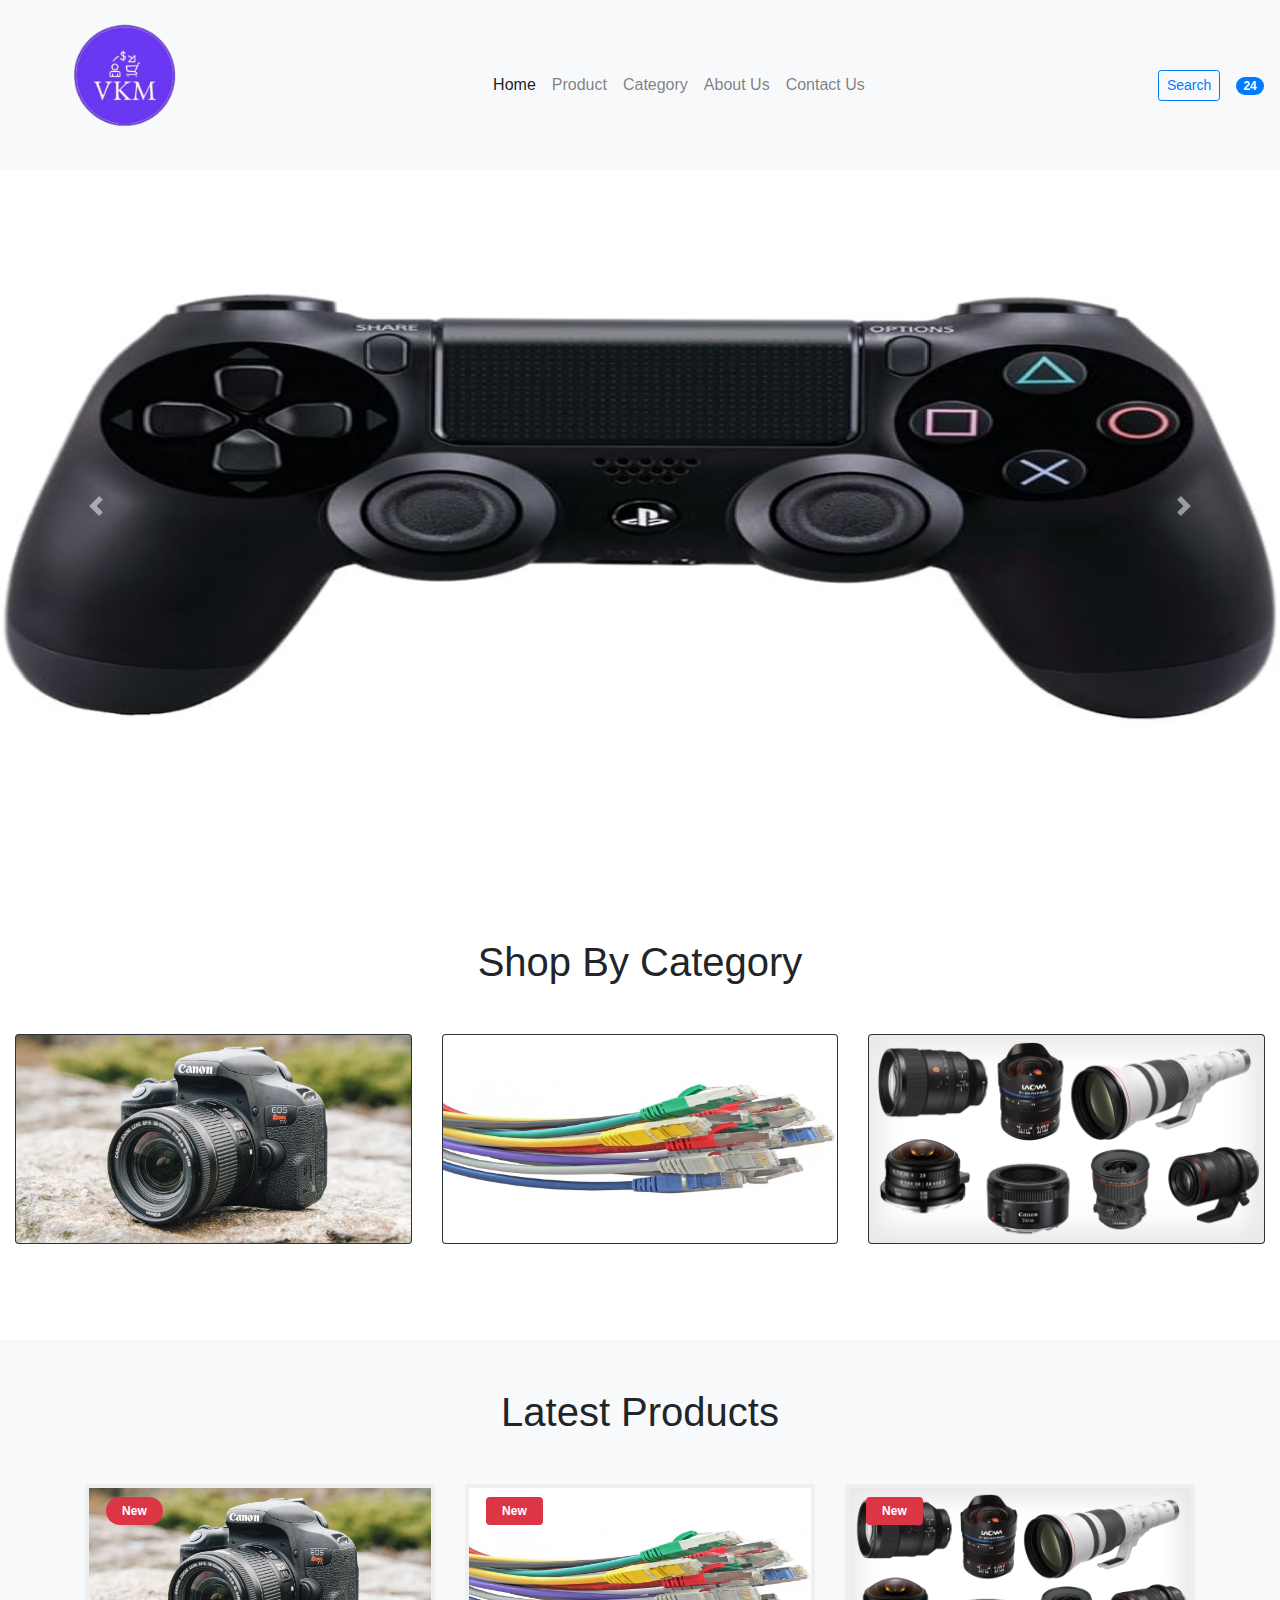
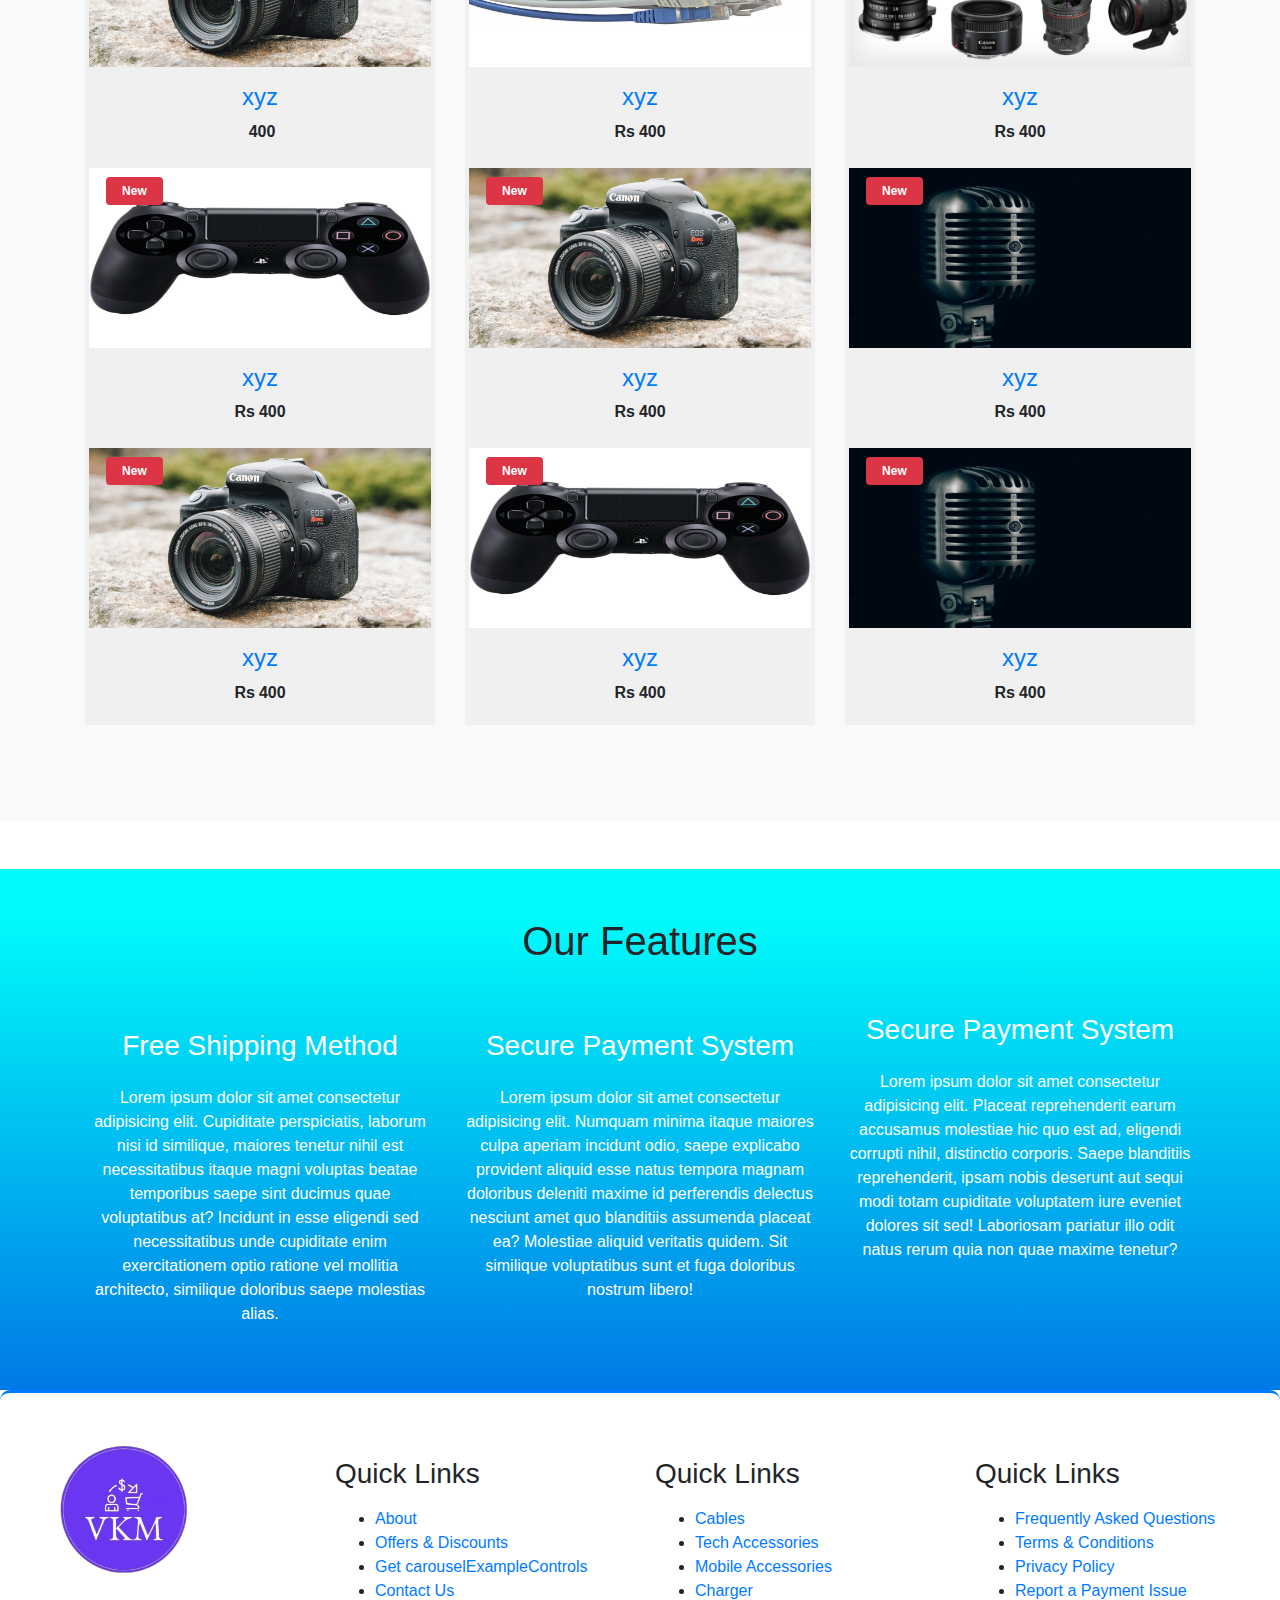
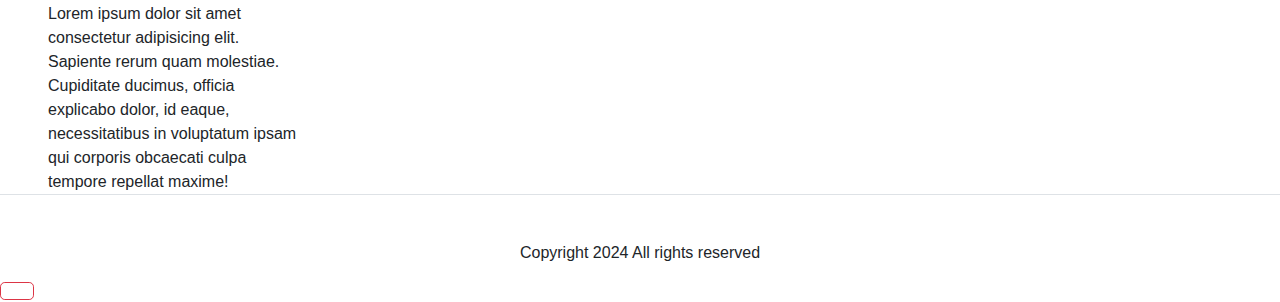
<file: VKM Store/E-Commerce Website Internship Studio/index.html>
<!DOCTYPE html>
<html lang="en">

<head>
    <meta charset="UTF-8">
    <meta name="viewport" content="width=device-width, initial-scale=1.0">

    <link rel="stylesheet" href="./style.css">
    <link rel="stylesheet" href="https://cdn.jsdelivr.net/npm/bootstrap@4.0.0/dist/css/bootstrap.min.css"
        integrity="sha384-Gn5384xqQ1aoWXA+058RXPxPg6fy4IWvTNh0E263XmFcJlSAwiGgFAW/dAiS6JXm" crossorigin="anonymous">
    <link rel="stylesheet" href="https://cdnjs.cloudflare.com/ajax/libs/font-awesome/5.10.0/css/all.min.css"
        integrity="sha512-PgQMlq+nqFLV4ylk1gwUOgm6CtIIXkKwaIHp/PAIWHzig/lKZSEGKEysh0TCVbHJXCLN7WetD8TFecIky75ZfQ=="
        crossorigin="anonymous" referrerpolicy="no-referrer" />
    <title>E-Commerce</title>
</head>

<body id="top">
    <section class="header_menu" id="header_menu">
        <div class="container-fluid px-0 shadow">
            <nav class="navbar navbar-expand-lg navbar-light bg-light py-3">
                <a class="navbar-brand pl-5 pl-small-0" href="index.html">
                    <img src="./assets/images/logo.png"
                            class="img img-fluid" width="120px" alt="logo">
                </a>
                <button class="navbar-toggler" type="button" data-toggle="collapse"
                    data-target="#navbarSupportedContent" aria-controls="navbarSupportedContent" aria-expanded="false"
                    aria-label="Toggle navigation"> <span class="navbar-toggler-icon"></span>
                </button>

                <div class="collapse navbar-collapse" id="navbarSupportedContent">
                    <ul class="navbar-nav mx-auto">
                        <li class="nav-item active">
                            <a class="nav-link" href="index.html">Home <span class="sr-only">(current)</span></a>
                        </li>
                        <li class="nav-item">
                            <a class="nav-link" href="product.html">Product</a>
                        </li>
                        <li class="nav-item">
                            <a class="nav-link" href="category.html">Category</a>
                        </li>
                        <li class="nav-item">
                            <a class="nav-link" href="about.html">About Us</a>
                        </li>
                        <li class="nav-item">
                            <a class="nav-link" href="contact.html">Contact Us</a>
                        </li>
                    </ul>
                    <div class="search mr-3">
                        <a href="search.html" class="btn btn-sm btn-outline-primary">Search</a>
                    </div>
                    <div class="cart">
                        <a href="cart.html">
                            <i class="fas fa-shopping-cart fa-2x"></i>
                            <!-- <i class="fa-solid fa-cart-shopping"></i> -->
                            <span class="badge badge-pill badge-primary">24</span>
                        </a>
                    </div>
                </div>
            </nav>
        </div>
    </section>


    <!-- Carousel -->
    <section class="header_carousel" id="header_carousel">
        <div id="carouselExampleControls" class="carousel slide" data-ride="carousel">
            <div class="carousel-inner">
                <div class="carousel-item active">
                    <img class="d-block w-100" src="assets/images/controller.jpg" alt="first slide">
                </div>
                <div class="carousel-item">
                    <img class="d-block w-100 " src="assets/images/product2.png.jpg" alt="second slide">
                </div>
                <div class="carousel-item">
                    <img class="d-block w-100" src="assets/images/product3.png.jpg" alt="third slide">
                </div>
            </div>
            <a class="carousel-control-prev" href="#carouselExampleControls" role="button" data-slide="prev">
                <span class="carousel-control-prev-icon" aria-hidden="true"></span>
                <span class="sr-only">Previous</span>
            </a>
            <a class="carousel-control-next" href="#carouselExampleControls" role="button" data-slide="next">
                <span class="carousel-control-next-icon" aria-hidden="true"></span>
                <span class="sr-only">Next</span>
            </a>
        </div>
    </section>


    <!-- shop by category  -->
    <section class="shop_by_category py-5 my-5" id="shop_by_category">
        <div class="container-fluid">
            <div class="section_title text-center mb-5">
                <h1 class="text-capitalize">Shop By Category</h1>
            </div>
            <div class="row">
                <div class="col-md-4 col-12">
                    <div class="card bg-dark text-white">
                        <a href="category.html">
                            <img class="card-img img img-fluid" src="./assets/images/product1.png.jpg" alt="Card image">
                        </a>
                    </div>
                </div>
                <div class="col-md-4 col-12 mt-small-5 mb-small-5">
                    <div class="card bg-dark text-white">
                        <a href="category.html">
                            <img class="card-img img img-fluid" src="./assets/images/product2.png.jpg" alt="Card image">
                        </a>
                    </div>
                </div>
                <div class="col-md-4 col-12">
                    <div class="card bg-dark text-white">
                        <a href="category.html">
                            <img class="card-img img img-fluid" src="./assets/images/product3.png.jpg" alt="Card image">
                        </a>
                    </div>
                </div>
            </div>
        </div>
    </section>


    <section class="products py-5 my-5 bg-light" id="products">
        <div class="container">
            <div class="section_title text-center mb-5">
                <h1 class="text-capitalize">Latest Products</h1>
            </div>
            <div class="row mb-5">
                <div class="col-md-4 col-12">
                    <div class="single_product shoadow text-center p-1">
                        <div class="product_img">
                            <a href="product_detail.html"><img src="./assets/images/product1.png.jpg" class="img img-fluid" alt=""></a>
                            <div class="new_product">
                                <span class="badge py-2 px-3 badge-pill badge-danger">New</span>
                            </div>

                        </div>
                        <div class="product-caption my-3">
                            <div class="product-ratting">
                                <i class="far fa-star"></i>
                                <i class="far fa-star"></i>
                                <i class="far fa-star"></i>
                                <i class="far fa-star low-star"></i>
                                <i class="far fa-star low-star"></i>
                            </div>
                            <h4><a href="product_detail.html">xyz</a></h4>
                            <div class="price">
                                <b><span class="mr-1"></span><span>400</span></b>
                            </div>
                        </div>
                    </div>

                </div>
                <div class="col-md-4 col-12">
                    <div class="single_product shadow text-center p-1 mt-small-5 mb-small-5">
                        <div class="product_img">
                            <a href="product_detail.html"><img src="./assets/images/product2.png.jpg" class="img img-fluid"></a>
                            <div class="new_product">
                                <span class="badge py-2 px-3 badge-danger">New</span>
                            </div>

                        </div>
                        <div class="product-caption my-3">
                            <div class="product-ratting">
                                <i class="far fa-star"></i>
                                <i class="far fa-star"></i>
                                <i class="far fa-star"></i>
                                <i class="far fa-star low-star"></i>
                                <i class="far fa-star low-star"></i>

                            </div>
                            <h4><a href="product_detail.html">xyz</a></h4>
                            <div class="price">
                                <b><span class="mr-1">Rs</span><span>400</span></b>
                            </div>

                        </div>
                    </div>

                </div>
                <div class="col-md-4 col-12">
                    <div class="single_product shadow text-center p-1 mt-small-5 mb-small-5">
                        <div class="product_img">
                            <a href="product_detail.html"><img src="./assets/images/product3.png.jpg" class="img img-fluid"></a>
                            <div class="new_product">
                                <span class="badge py-2 px-3 badge-danger">New</span>
                            </div>

                        </div>
                        <div class="product-caption my-3">
                            <div class="product-ratting">
                                <i class="far fa-star"></i>
                                <i class="far fa-star"></i>
                                <i class="far fa-star"></i>
                                <i class="far fa-star low-star"></i>
                                <i class="far fa-star low-star"></i>

                            </div>
                            <h4><a href="product_detail.html">xyz</a></h4>
                            <div class="price">
                                <b><span class="mr-1">Rs</span><span>400</span></b>
                            </div>

                        </div>
                    </div>

                </div>

                <div class="col-md-4 col-12">
                    <div class="single_product shadow text-center p-1 mt-small-5 mb-small-5">
                        <div class="product_img">
                            <a href="product_detail.html"><img src="./assets/images/controller.jpg" class="img img-fluid"></a>
                            <div class="new_product">
                                <span class="badge py-2 px-3 badge-danger">New</span>
                            </div>

                        </div>
                        <div class="product-caption my-3">
                            <div class="product-ratting">
                                <i class="far fa-star"></i>
                                <i class="far fa-star"></i>
                                <i class="far fa-star"></i>
                                <i class="far fa-star low-star"></i>
                                <i class="far fa-star low-star"></i>

                            </div>
                            <h4><a href="product_detail.html">xyz</a></h4>
                            <div class="price">
                                <b><span class="mr-1">Rs</span><span>400</span></b>
                            </div>

                        </div>
                    </div>

                </div>


                <div class="col-md-4 col-12">
                    <div class="single_product shadow text-center p-1 mt-small-5 mb-small-5">
                        <div class="product_img">
                            <a href="product_detail.html"><img src="./assets/images/product1.png.jpg" class="img img-fluid"></a>
                            <div class="new_product">
                                <span class="badge py-2 px-3 badge-danger">New</span>
                            </div>

                        </div>
                        <div class="product-caption my-3">
                            <div class="product-ratting">
                                <i class="far fa-star"></i>
                                <i class="far fa-star"></i>
                                <i class="far fa-star"></i>
                                <i class="far fa-star low-star"></i>
                                <i class="far fa-star low-star"></i>

                            </div>
                            <h4><a href="product_detail.html">xyz</a></h4>
                            <div class="price">
                                <b><span class="mr-1">Rs</span><span>400</span></b>
                            </div>

                        </div>
                    </div>

                </div>


                <div class="col-md-4 col-12">
                    <div class="single_product shadow text-center p-1 mt-small-5 mb-small-5">
                        <div class="product_img">
                            <a href="product_detail.html"><img src="./assets/images/microphone.jpg" class="img img-fluid"></a>
                            <div class="new_product">
                                <span class="badge py-2 px-3 badge-danger">New</span>
                            </div>

                        </div>
                        <div class="product-caption my-3">
                            <div class="product-ratting">
                                <i class="far fa-star"></i>
                                <i class="far fa-star"></i>
                                <i class="far fa-star"></i>
                                <i class="far fa-star low-star"></i>
                                <i class="far fa-star low-star"></i>

                            </div>
                            <h4><a href="product_detail.html">xyz</a></h4>
                            <div class="price">
                                <b><span class="mr-1">Rs</span><span>400</span></b>
                            </div>

                        </div>
                    </div>

                </div>


                <div class="col-md-4 col-12">
                    <div class="single_product shadow text-center p-1 mt-small-5 mb-small-5">
                        <div class="product_img">
                            <a href="product_detail.html"><img src="./assets/images/product1.png.jpg" class="img img-fluid"></a>
                            <div class="new_product">
                                <span class="badge py-2 px-3 badge-danger">New</span>
                            </div>

                        </div>
                        <div class="product-caption my-3">
                            <div class="product-ratting">
                                <i class="far fa-star"></i>
                                <i class="far fa-star"></i>
                                <i class="far fa-star"></i>
                                <i class="far fa-star low-star"></i>
                                <i class="far fa-star low-star"></i>

                            </div>
                            <h4><a href="product_detail.html">xyz</a></h4>
                            <div class="price">
                                <b><span class="mr-1">Rs</span><span>400</span></b>
                            </div>

                        </div>
                    </div>

                </div>

                <div class="col-md-4 col-12">
                    <div class="single_product shadow text-center p-1 mt-small-5 mb-small-5">
                        <div class="product_img">
                            <a href="product_detail.html"><img src="./assets/images/controller.jpg" class="img img-fluid"></a>
                            <div class="new_product">
                                <span class="badge py-2 px-3 badge-danger">New</span>
                            </div>

                        </div>
                        <div class="product-caption my-3">
                            <div class="product-ratting">
                                <i class="far fa-star"></i>
                                <i class="far fa-star"></i>
                                <i class="far fa-star"></i>
                                <i class="far fa-star low-star"></i>
                                <i class="far fa-star low-star"></i>

                            </div>
                            <h4><a href="product_detail.html">xyz</a></h4>
                            <div class="price">
                                <b><span class="mr-1">Rs</span><span>400</span></b>
                            </div>

                        </div>
                    </div>

                </div>

                <div class="col-md-4 col-12">
                    <div class="single_product shadow text-center p-1 mt-small-5 mb-small-5">
                        <div class="product_img">
                            <a href="product_detail.html"><img src="./assets/images/microphone.jpg" class="img img-fluid"></a>
                            <div class="new_product">
                                <span class="badge py-2 px-3 badge-danger">New</span>
                            </div>

                        </div>
                        <div class="product-caption my-3">
                            <div class="product-ratting">
                                <i class="far fa-star"></i>
                                <i class="far fa-star"></i>
                                <i class="far fa-star"></i>
                                <i class="far fa-star low-star"></i>
                                <i class="far fa-star low-star"></i>
                            </div>
                            <h4><a href="product_detail.html">xyz</a></h4>
                            <div class="price">
                                <b><span class="mr-1">Rs</span><span>400</span></b>
                            </div>
                        </div>
                    </div>
                </div>
            </div>
        </div>
        </div>
        </div>
    </section>

    <!-- Feature starts here  -->

    <section class="feature py-5 mt-5" id="feature">
        <div class="container">
            <div class="section_title text-center mb-5">
                <h1 class="text-capitalize">Our Features</h1>
            </div>
            <div class="row text-white">
                <div class="col-md-4 col-12 shadow p-3">
                    <div class="text-center">
                        <div class="mb-4">
                            <i class="fas fa-shipping-fast fa-3x mb-3 pt-2"></i>
                            <div>
                                <h3>Free Shipping Method</h3>
                            </div>
                        </div>
                        <div>
                            Lorem ipsum dolor sit amet consectetur adipisicing elit. Cupiditate perspiciatis, laborum
                            nisi id similique, maiores tenetur nihil est necessitatibus itaque magni voluptas beatae
                            temporibus saepe sint ducimus quae voluptatibus at? Incidunt in esse eligendi sed
                            necessitatibus unde cupiditate enim exercitationem optio ratione vel mollitia architecto,
                            similique doloribus saepe molestias alias.
                        </div>
                    </div>

                </div>
                <div class="col-md-4 col-12 shadow p-3 mt-small-5 mb-small-5">
                    <div class="text-center">
                        <div class="mb-4">
                            <i class="fas fa-lock fa-3x mb-3 pt-2"></i>
                            <div>
                                <h3>Secure Payment System</h3>
                            </div>
                        </div>
                        <div>
                            Lorem ipsum dolor sit amet consectetur adipisicing elit. Numquam minima itaque maiores culpa
                            aperiam incidunt odio, saepe explicabo provident aliquid esse natus tempora magnam doloribus
                            deleniti maxime id perferendis delectus nesciunt amet quo blanditiis assumenda placeat ea?
                            Molestiae aliquid veritatis quidem. Sit similique voluptatibus sunt et fuga doloribus
                            nostrum libero!
                        </div>
                    </div>
                </div>
                <div class="col-md-4">
                    <div class="text-center">
                        <div class="mb-4">
                            <i class="fas fa-sync-alt fa-3x mb-3 pt-2"></i>
                            <div>
                                <h3>Secure Payment System</h3>
                            </div>
                        </div>
                        <div>
                            Lorem ipsum dolor sit amet consectetur adipisicing elit. Placeat reprehenderit earum
                            accusamus molestiae hic quo est ad, eligendi corrupti nihil, distinctio corporis. Saepe
                            blanditiis reprehenderit, ipsam nobis deserunt aut sequi modi totam cupiditate voluptatem
                            iure eveniet dolores sit sed! Laboriosam pariatur illo odit natus rerum quia non quae maxime
                            tenetur?
                        </div>
                    </div>
                </div>
            </div>
        </div>
    </section>

    <!-- footer starts here  -->
    <section class="footer_section pt-5 pb-2" id="footer_section">
        <footer>
            <div class="container-fluid">
                <div class="row">
                    <div class="col-md-3 col-6 pl-5 pl-small-15">
                        <div class="footer_title">
                            <a href="index.html"><img src="assets/images/logo.png" width="150px" class="img img-fluid" alt="logo"></a>
                        </div>
                        <div>
                            Lorem ipsum dolor sit amet consectetur adipisicing elit. Sapiente rerum quam molestiae. Cupiditate ducimus, officia explicabo dolor, id eaque, necessitatibus in voluptatum ipsam qui corporis obcaecati culpa tempore repellat maxime!
                        </div>
                    </div>
                    <div class="col-md-3 col-6">
                        <div class="footer_title pt-3 mb-3">
                            <h3>Quick Links</h3>
                        </div>
                        <div class="footer_links">
                            <ul>
                                <li><a href="about.html"> About</a></li>
                                <li><a href="javascript:;">Offers & Discounts</a></li>
                                <li><a href="javacript:;">Get carouselExampleControls</a></li>
                                <li><a href="contact.html">Contact Us</a></li>
                            </ul>
                        </div>
                    </div>

                    <div class="col-md-3 col-6">
                        <div class="footer_title pt-3 mb-3">
                            <h3>Quick Links</h3>
                        </div>
                        <div class="footer_links">
                            <ul>
                                <li><a href="javascript:;">Cables</a></li>
                                <li><a href="javascript:;">Tech Accessories</a></li>
                                <li><a href="javacript:;">Mobile Accessories</a></li>
                                <li><a href="javascript:;">Charger</a></li>
                            </ul>
                        </div>
                    </div>

                    <div class="col-md-3 col-6">
                        <div class="footer_title pt-3 mb-3">
                            <h3>Quick Links</h3>
                        </div>
                        <div class="footer_links">
                            <ul>
                                <li><a href="javascript:;">Frequently Asked Questions</a></li>
                                <li><a href="javascript:;">Terms & Conditions</a></li>
                                <li><a href="javacript:;">Privacy Policy</a></li>
                                <li><a href="javascript:;">Report a Payment Issue</a></li>
                            </ul>
                        </div>
                    </div>
                </div>
            </div>
            <div class="border-top">
                <h6 class="text-center mt-5">Copyright 2024 All rights reserved</h6>
            </div>
        </footer>
    </section>
    <div class="backtop">
        <a href="#top" id="button" class="btn btn-lg btn-outline-danger" role="button">
            <i class="fas fa-chevron-up text-dark"></i>
        </a>
    </div>



    <script src="https://code.jquery.com/jquery-3.2.1.slim.min.js"
        integrity="sha384-KJ3o2DKtIkvYIK3UENzmM7KCkRr/rE9/Qpg6aAZGJwFDMVNA/GpGFF93hXpG5KkN"
        crossorigin="anonymous"></script>
    <script src="https://cdn.jsdelivr.net/npm/popper.js@1.12.9/dist/umd/popper.min.js"
        integrity="sha384-ApNbgh9B+Y1QKtv3Rn7W3mgPxhU9K/ScQsAP7hUibX39j7fakFPskvXusvfa0b4Q"
        crossorigin="anonymous"></script>
    <script src="https://cdn.jsdelivr.net/npm/bootstrap@4.0.0/dist/js/bootstrap.min.js"
        integrity="sha384-JZR6Spejh4U02d8jOt6vLEHfe/JQGiRRSQQxSfFWpi1MquVdAyjUar5+76PVCmYl"
        crossorigin="anonymous"></script>
</body>

</html>
</file>
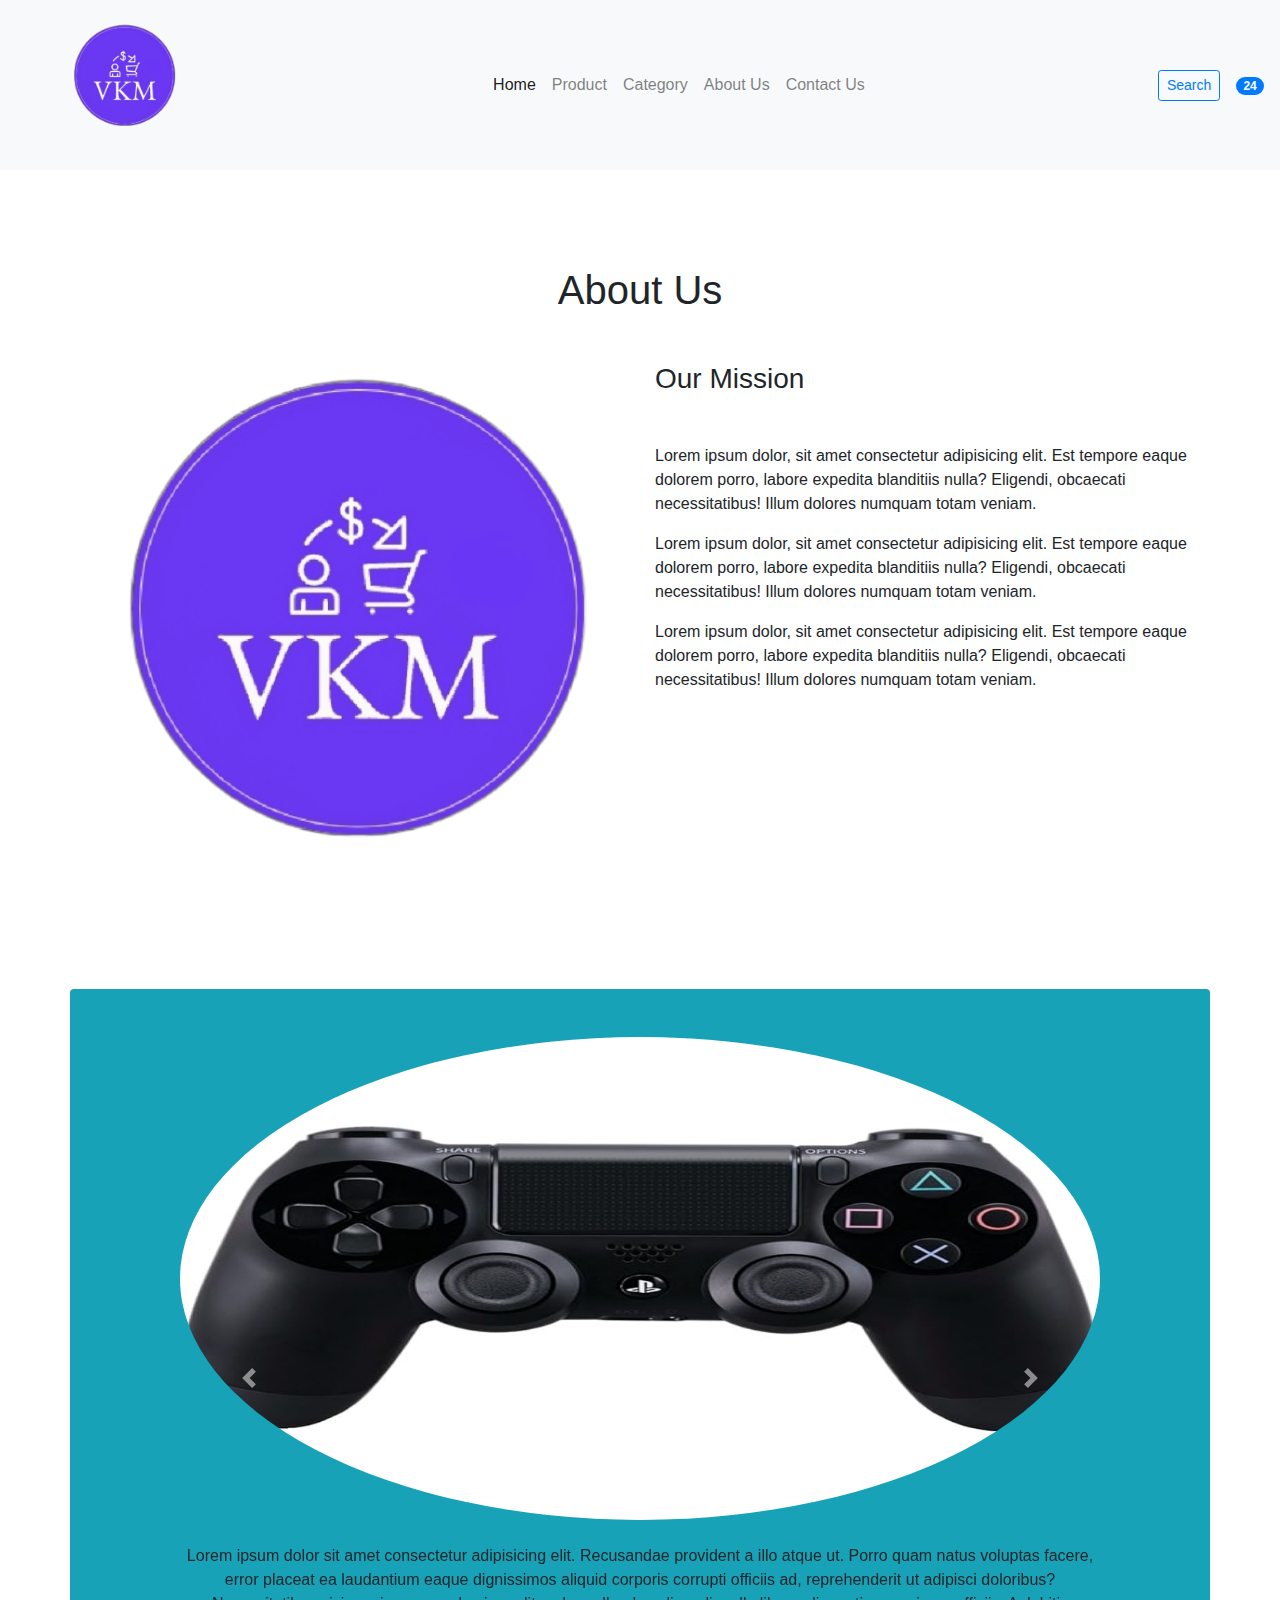
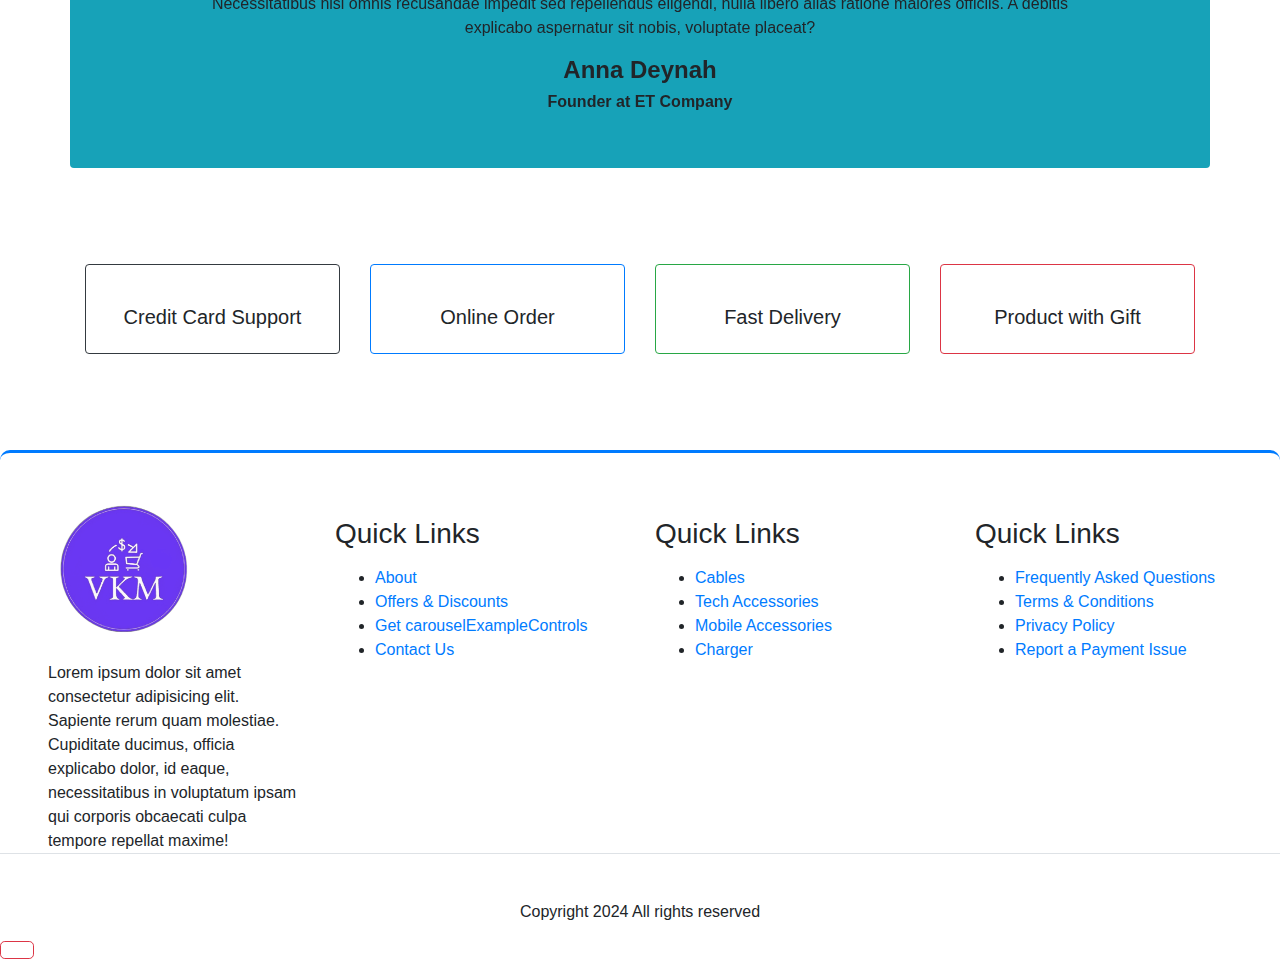
<file: VKM Store/E-Commerce Website Internship Studio/about.html>
<!DOCTYPE html>
<html lang="en">
    <head>
        <meta charset="UTF-8">
        <meta name="viewport" content="width=device-width, initial-scale=1.0">
    
        <link rel="stylesheet" href="./style.css">
        <link rel="stylesheet" href="https://cdn.jsdelivr.net/npm/bootstrap@4.0.0/dist/css/bootstrap.min.css"
            integrity="sha384-Gn5384xqQ1aoWXA+058RXPxPg6fy4IWvTNh0E263XmFcJlSAwiGgFAW/dAiS6JXm" crossorigin="anonymous">
        <link rel="stylesheet" href="https://cdnjs.cloudflare.com/ajax/libs/font-awesome/5.10.0/css/all.min.css"
            integrity="sha512-PgQMlq+nqFLV4ylk1gwUOgm6CtIIXkKwaIHp/PAIWHzig/lKZSEGKEysh0TCVbHJXCLN7WetD8TFecIky75ZfQ=="
            crossorigin="anonymous" referrerpolicy="no-referrer" />
        <title>E-Commerce</title>
    </head>
    <body id="top">
        <section class="header_menu" id="header_menu">
            <div class="container-fluid px-0 shadow">
                <nav class="navbar navbar-expand-lg navbar-light bg-light py-3">
                    <a class="navbar-brand pl-5 pl-small-0" href="index.html">
                        <img src="./assets/images/logo.png"
                        class="img img-fluid" width="120px" alt="logo">
                    </a>
                    <button class="navbar-toggler" type="button" data-toggle="collapse"
                        data-target="#navbarSupportedContent" aria-controls="navbarSupportedContent" aria-expanded="false"
                        aria-label="Toggle navigation"> <span class="navbar-toggler-icon"></span>
                    </button>
    
                    <div class="collapse navbar-collapse" id="navbarSupportedContent">
                        <ul class="navbar-nav mx-auto">
                            <li class="nav-item active">
                                <a class="nav-link" href="index.html">Home <span class="sr-only">(current)</span></a>
                            </li>
                            <li class="nav-item">
                                <a class="nav-link" href="product.html">Product</a>
                            </li>
                            <li class="nav-item">
                                <a class="nav-link" href="category.html">Category</a>
                            </li>
                            <li class="nav-item">
                                <a class="nav-link" href="about.html">About Us</a>
                            </li>
                            <li class="nav-item">
                                <a class="nav-link" href="contact.html">Contact Us</a>
                            </li>
                        </ul>
                        <div class="search mr-3">
                            <a href="search.html" class="btn btn-sm btn-outline-primary">Search</a>
                        </div>
                        <div class="cart">
                            <a href="cart.html">
                                <i class="fas fa-shopping-cart fa-2x"></i>
                                <!-- <i class="fa-solid fa-cart-shopping"></i> -->
                                <span class="badge badge-pill badge-primary">24</span>
                            </a>
                        </div>
                    </div>
                </nav>
            </div>
        </section>

    <!-- about section starts here -->
    <section class="about py-5 my-5" id="about">
        <div class="container">
            <div class="section_title text-center mb-5">
                <h1 class="text-capitalize">About Us</h1>
            </div>
            <div class="row">
                <div class="col-md-6">
                    <div class="row">
                        <div class="col-md-12">
                            <img src="assets/images/logo.png" alt="about us image" class="img img-fluid rounded shadow-lg">
                        </div>
                    </div>
                </div>
                <div class="col-md-6">
                    <div class="row">
                        <div class="col-md-12">
                            <div class="title">
                                <h3>Our Mission</h3>
                            </div>
                            <div class="about_text mt-sm-5">
                                <p>Lorem ipsum dolor, sit amet consectetur adipisicing elit. Est tempore eaque dolorem porro, labore expedita blanditiis nulla? Eligendi, obcaecati necessitatibus! Illum dolores numquam totam veniam.</p>
                                <p>Lorem ipsum dolor, sit amet consectetur adipisicing elit. Est tempore eaque dolorem porro, labore expedita blanditiis nulla? Eligendi, obcaecati necessitatibus! Illum dolores numquam totam veniam.</p>
                                <p>Lorem ipsum dolor, sit amet consectetur adipisicing elit. Est tempore eaque dolorem porro, labore expedita blanditiis nulla? Eligendi, obcaecati necessitatibus! Illum dolores numquam totam veniam.</p>
                            </div>
                        </div>
                    </div>
                </div>
            </div>
            <div class="row">
                <!-- testimonial starts here -->
                <section class="text-center bg-info my-5 py-5 rounded">
                    <div class="col-md-10 col-10 mx-auto">
                        <div id="carousel-example-1" class="carousel slide carousel-fade" data-rde="carousel" data-interval="false">
                            <div class="carousel-inner">
                                <div class="carousel-item active">
                                    <div class="testimonial">
                                        <div class="avatar mx-auto mb-4">
                                            <img src="assets/images/controller.jpg" alt="First sample avatar image" class="rounded-circle img-fluid">
                                        </div>
                                        <p><i class="fas fa-quote-left"></i>Lorem ipsum dolor sit amet consectetur adipisicing elit. Recusandae provident a illo atque ut. Porro quam natus voluptas facere, error placeat ea laudantium eaque dignissimos aliquid corporis corrupti officiis ad, reprehenderit ut adipisci doloribus? Necessitatibus nisi omnis recusandae impedit sed repellendus eligendi, nulla libero alias ratione maiores officiis. A debitis explicabo aspernatur sit nobis, voluptate placeat?</p>
                                        <h4 class="font-weight-bold">Anna Deynah</h4>
                                        <h6 class="font-weight-bold">Founder at ET Company</h6>
                                        <i class="fa-star fas blue-text"></i>
                                        <i class="fa-star fas blue-text"></i>
                                        <i class="fa-star fas blue-text"></i>
                                        <i class="fa-star fas blue-text"></i>
                                        <i class="fa-star-half-alt fas blue-text"></i>
                                    </div>
                                </div>

                                <div class="carousel-item">
                                    <div class="testimonial">
                                        <div class="avatar mx-auto mb-4">
                                            <img src="assets/images/microphone.jpg" alt="First sample avatar image" class="rounded-circle img-fluid">
                                        </div>
                                        <p><i class="fas fa-quote-left"></i>Lorem ipsum dolor sit amet consectetur adipisicing elit. Recusandae provident a illo atque ut. Porro quam natus voluptas facere, error placeat ea laudantium eaque dignissimos aliquid corporis corrupti officiis ad, reprehenderit ut adipisci doloribus? Necessitatibus nisi omnis recusandae impedit sed repellendus eligendi, nulla libero alias ratione maiores officiis. A debitis explicabo aspernatur sit nobis, voluptate placeat?</p>
                                        <h4 class="font-weight-bold">Anna Deynah</h4>
                                        <h6 class="font-weight-bold">Founder at ET Company</h6>
                                        <i class="fa-star fas blue-text"></i>
                                        <i class="fa-star fas blue-text"></i>
                                        <i class="fa-star fas blue-text"></i>
                                        <i class="fa-star fas blue-text"></i>
                                        <i class="fa-star-half-alt fas blue-text"></i>
                                    </div>
                                </div>

                                <div class="carousel-item">
                                    <div class="testimonial">
                                        <div class="avatar mx-auto mb-4">
                                            <img src="assets/images/product3.png.jpg" alt="First sample avatar image" class="rounded-circle img-fluid">
                                        </div>
                                        <p><i class="fas fa-quote-left"></i>Lorem ipsum dolor sit amet consectetur adipisicing elit. Recusandae provident a illo atque ut. Porro quam natus voluptas facere, error placeat ea laudantium eaque dignissimos aliquid corporis corrupti officiis ad, reprehenderit ut adipisci doloribus? Necessitatibus nisi omnis recusandae impedit sed repellendus eligendi, nulla libero alias ratione maiores officiis. A debitis explicabo aspernatur sit nobis, voluptate placeat?</p>
                                        <h4 class="font-weight-bold">Anna Deynah</h4>
                                        <h6 class="font-weight-bold">Founder at ET Company</h6>
                                        <i class="fa-star fas blue-text"></i>
                                        <i class="fa-star fas blue-text"></i>
                                        <i class="fa-star fas blue-text"></i>
                                        <i class="fa-star fas blue-text"></i>
                                        <i class="fa-star-half-alt fas blue-text"></i>
                                    </div>
                                </div>
                                
                            
                            </div>
                            <a href="#carousel-example-1" class="carousel-control-prev left carousel-control" role="button" data-slide="prev">
                                <span class="carousel-control-prev-icon" aria-hidden="true"></span>
                                <span class="sr-only">Previous</span>
                            </a>
                            <a href="#carousel-example-1" class="carousel-control-next right carousel-control" role="button" data-slide="next">
                                <span class="carousel-control-next-icon" aria-hidden="true"></span>
                                <span class="sr-only">Next</span>
                            </a>
                        </div>
                    </div>
                </section>
                <!-- testimonial ends here -->
            </div>
            <div class="row mt-5">
                <div class="col-md-3 col-6">
                    <div class="border border-dark rounded shadow text-center p-3">
                        <div class="mb-4">
                            <i class="far fa-credit-card fa-3x"></i>
                        </div>
                        <div>
                            <h5>Credit Card Support</h5>
                        </div>
                    </div>
                </div>
                <div class="col-md-3 col-6">
                    <div class="border border-primary rounded shadow text-center p-3">
                        <div class="mb-4">
                            <i class="fas fa-laptop fa-3x"></i>
                        </div>
                        <div>
                            <h5>Online Order</h5>
                        </div>
                    </div>
                </div>
                <div class="col-md-3 col-6">
                    <div class="border border-success rounded shadow text-center p-3">
                        <div class="mb-4">
                            <i class="fas fa-shipping-fast fa-3x"></i>
                        </div>
                        <div>
                            <h5>Fast Delivery</h5>
                        </div>
                    </div>
                </div>
                <div class="col-md-3 col-6">
                    <div class="border border-danger rounded shadow text-center p-3">
                        <div class="mb-4">
                            <i class="fas fa-gifts fa-3x"></i>
                        </div>
                        <div>
                            <h5>Product with Gift</h5>
                        </div>
                    </div>
                </div>
            </div>
        </div>
    </section>





    <!-- footer starts here  -->
    <section class="footer_section pt-5 pb-2" id="footer_section">
        <footer>
            <div class="container-fluid">
                <div class="row">
                    <div class="col-md-3 col-6 pl-5 pl-small-15">
                        <div class="footer_title">
                            <a href="index.html"><img src="assets/images/logo.png" width="150px" class="img img-fluid" alt="logo"></a>
                        </div>
                        <div>
                            Lorem ipsum dolor sit amet consectetur adipisicing elit. Sapiente rerum quam molestiae. Cupiditate ducimus, officia explicabo dolor, id eaque, necessitatibus in voluptatum ipsam qui corporis obcaecati culpa tempore repellat maxime!
                        </div>
                    </div>
                    <div class="col-md-3 col-6">
                        <div class="footer_title pt-3 mb-3">
                            <h3>Quick Links</h3>
                        </div>
                        <div class="footer_links">
                            <ul>
                                <li><a href="about.html"> About</a></li>
                                <li><a href="javascript:;">Offers & Discounts</a></li>
                                <li><a href="javacript:;">Get carouselExampleControls</a></li>
                                <li><a href="contact.html">Contact Us</a></li>
                            </ul>
                        </div>
                    </div>

                    <div class="col-md-3 col-6">
                        <div class="footer_title pt-3 mb-3">
                            <h3>Quick Links</h3>
                        </div>
                        <div class="footer_links">
                            <ul>
                                <li><a href="javascript:;">Cables</a></li>
                                <li><a href="javascript:;">Tech Accessories</a></li>
                                <li><a href="javacript:;">Mobile Accessories</a></li>
                                <li><a href="javascript:;">Charger</a></li>
                            </ul>
                        </div>
                    </div>

                    <div class="col-md-3 col-6">
                        <div class="footer_title pt-3 mb-3">
                            <h3>Quick Links</h3>
                        </div>
                        <div class="footer_links">
                            <ul>
                                <li><a href="javascript:;">Frequently Asked Questions</a></li>
                                <li><a href="javascript:;">Terms & Conditions</a></li>
                                <li><a href="javacript:;">Privacy Policy</a></li>
                                <li><a href="javascript:;">Report a Payment Issue</a></li>
                            </ul>
                        </div>
                    </div>
                </div>
            </div>
            <div class="border-top">
                <h6 class="text-center mt-5">Copyright 2024 All rights reserved</h6>
            </div>
        </footer>
    </section>
    <div class="backtop">
        <a href="#top" id="button" class="btn btn-lg btn-outline-danger" role="button">
            <i class="fas fa-chevron-up text-dark"></i>
        </a>
    </div>



    <script src="https://code.jquery.com/jquery-3.2.1.slim.min.js"
        integrity="sha384-KJ3o2DKtIkvYIK3UENzmM7KCkRr/rE9/Qpg6aAZGJwFDMVNA/GpGFF93hXpG5KkN"
        crossorigin="anonymous"></script>
    <script src="https://cdn.jsdelivr.net/npm/popper.js@1.12.9/dist/umd/popper.min.js"
        integrity="sha384-ApNbgh9B+Y1QKtv3Rn7W3mgPxhU9K/ScQsAP7hUibX39j7fakFPskvXusvfa0b4Q"
        crossorigin="anonymous"></script>
    <script src="https://cdn.jsdelivr.net/npm/bootstrap@4.0.0/dist/js/bootstrap.min.js"
        integrity="sha384-JZR6Spejh4U02d8jOt6vLEHfe/JQGiRRSQQxSfFWpi1MquVdAyjUar5+76PVCmYl"
        crossorigin="anonymous"></script>


    
</body>
</html>
</file>
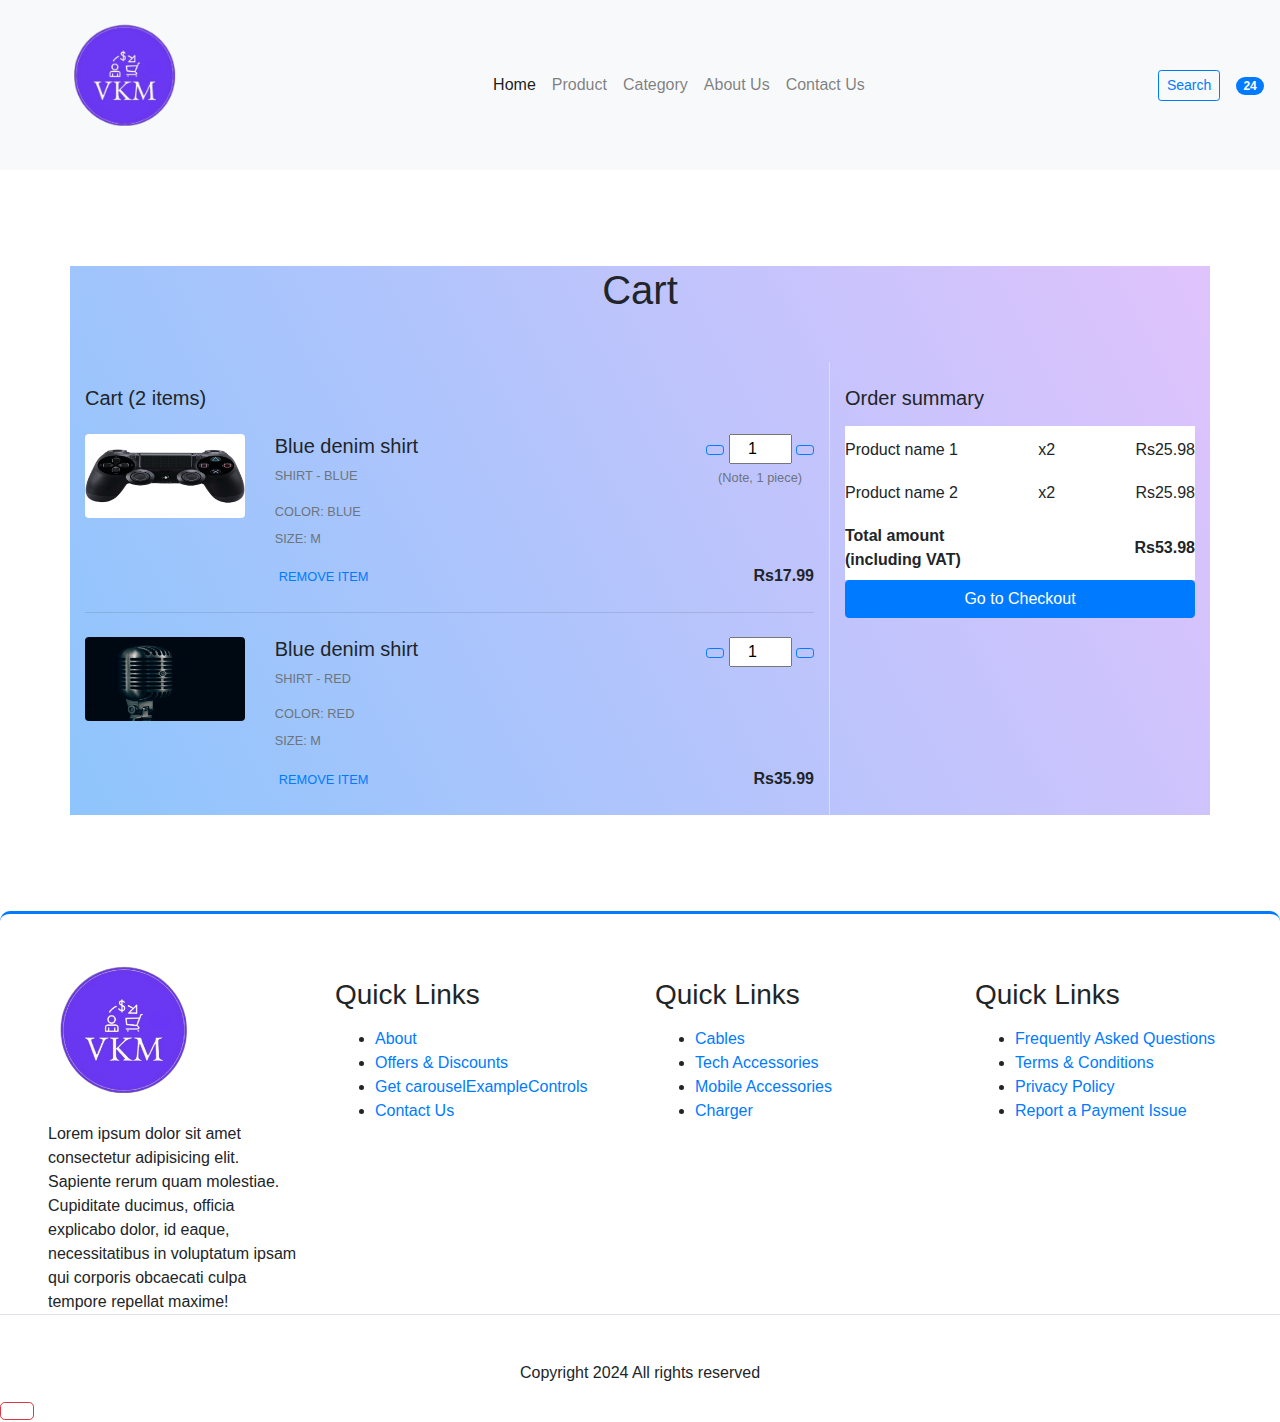
<file: VKM Store/E-Commerce Website Internship Studio/cart.html>
<!DOCTYPE html>
<html lang="en">
    <head>
        <meta charset="UTF-8">
        <meta name="viewport" content="width=device-width, initial-scale=1.0">
    
        <link rel="stylesheet" href="./style.css">
        <link rel="stylesheet" href="https://cdn.jsdelivr.net/npm/bootstrap@4.0.0/dist/css/bootstrap.min.css"
            integrity="sha384-Gn5384xqQ1aoWXA+058RXPxPg6fy4IWvTNh0E263XmFcJlSAwiGgFAW/dAiS6JXm" crossorigin="anonymous">
        <link rel="stylesheet" href="https://cdnjs.cloudflare.com/ajax/libs/font-awesome/5.10.0/css/all.min.css"
            integrity="sha512-PgQMlq+nqFLV4ylk1gwUOgm6CtIIXkKwaIHp/PAIWHzig/lKZSEGKEysh0TCVbHJXCLN7WetD8TFecIky75ZfQ=="
            crossorigin="anonymous" referrerpolicy="no-referrer" />
        <title>E-Commerce</title>
    </head>
    <body id="top">
        <section class="header_menu" id="header_menu">
            <div class="container-fluid px-0 shadow">
                <nav class="navbar navbar-expand-lg navbar-light bg-light py-3">
                    <a class="navbar-brand pl-5 pl-small-0" href="index.html">
                        <img src="./assets/images/logo.png"
                            class="img img-fluid" width="120px" alt="logo">
                    </a>
                    <button class="navbar-toggler" type="button" data-toggle="collapse"
                        data-target="#navbarSupportedContent" aria-controls="navbarSupportedContent" aria-expanded="false"
                        aria-label="Toggle navigation"> <span class="navbar-toggler-icon"></span>
                    </button>
    
                    <div class="collapse navbar-collapse" id="navbarSupportedContent">
                        <ul class="navbar-nav mx-auto">
                            <li class="nav-item active">
                                <a class="nav-link" href="index.html">Home <span class="sr-only">(current)</span></a>
                            </li>
                            <li class="nav-item">
                                <a class="nav-link" href="product.html">Product</a>
                            </li>
                            <li class="nav-item">
                                <a class="nav-link" href="category.html">Category</a>
                            </li>
                            <li class="nav-item">
                                <a class="nav-link" href="about.html">About Us</a>
                            </li>
                            <li class="nav-item">
                                <a class="nav-link" href="contact.html">Contact Us</a>
                            </li>
                        </ul>
                        <div class="search mr-3">
                            <a href="search.html" class="btn btn-sm btn-outline-primary">Search</a>
                        </div>
                        <div class="cart">
                            <a href="cart.html">
                                <i class="fas fa-shopping-cart fa-2x"></i>
                                <span class="badge badge-pill badge-primary">24</span>
                            </a>
                        </div>
                    </div>
                </nav>
            </div>
        </section>


        <!-- cart start here -->
        <section class="cart py-5 my-5 " id="cart">
            <div class="container bg_checkout_1">
                <div class="section_title text-center mb-5">
                    <h1 class="text-capitalize">Cart</h1>
                </div>
                <div class="row bg_cart_1 rounded">
                    <div class="col-md-8 border-right">
                        <div class="mb-3">
                            <div class="pt-4">
                                <h5 class="mb-4">Cart (<span>2</span> items)</h5>
                                <div class="row mb-4">
                                    <div class="col-md-5 col-lg-3 col-xl-3">
                                        <div class="rounded mb-3 mb-md-0">
                                            <img src="assets/images/controller.jpg" alt="sample" class="img-fluid w-100 rounded">
                                        </div>
                                    </div>
                                    <div class="col-md-7 col-lg-9 col-xl-9">
                                        <div>
                                            <div class="d-flex justify-content-between">
                                                <div>
                                                    <h5>Blue denim shirt</h5>
                                                    <p class="mb-3 text-muted text-uppercase small">Shirt - Blue</p>
                                                    <p class="mb-2 text-muted text-uppercase small">Color: Blue</p>
                                                    <p class="mb-3 text-muted text-uppercase small">Size: M</p>
                                                </div>
                                                <div>
                                                   <div class="mb-0 w-100">
                                                        <button onclick="this.parentNode.querySelector('input[type=number]').stepDown()" class="btn btn-sm btn-outline-primary">
                                                         <i class="fas fa-minus"></i>
                                                        </button>
                                                        <input type="number" class="quantity text-center" min="0" max="10" name="quantity" value="1">
                                                        <button onclick="this.parentNode.querySelector('input[type=number]').stepUp()" class="btn btn-sm btn-outline-primary">
                                                          <i class="fas fa-plus"></i>
                                                        </button>
                                                   </div>
                                                     <small class="form-text text-muted text-center">(Note, 1 piece)</small>
                                                </div>   
                                            </div>
                                            <div class="d-flex justify-content-between align-items-center">
                                                <div>
                                                 <a href="javascript:;" type="button" class="small text-uppercase mr-3">
                                                    <i class="fas fa-trash-alt mr-1"></i> Remove item
                                                 </a>
                                                </div>
                                                <p class="mb-0"><span><strong id="summary">Rs17.99</strong></span></p>
                                            </div>
                                        </div>     
                                    </div>
                                </div>
                               <hr class="mb-4">
                               <div class="row mb-4">
                                  <div class="col-md-5 col-lg-3 col-xl-3">
                                         <div class="rounded mb-3 mb-md-0">
                                          <img src="assets/images/microphone.jpg" alt="sample" class="img-fluid w-100 rounded">
                                        </div>
                                    </div>
                                    <div class="col-md-7 col-lg-9 col-xl-9">
                                      <div>
                                          <div class="d-flex justify-content-between">
                                               <div>
                                                  <h5>Blue denim shirt</h5>
                                                  <p class="mb-3 text-muted text-uppercase small">Shirt - Red</p>
                                                 <p class="mb-2 text-muted text-uppercase small">Color: Red</p>
                                                 <p class="mb-3 text-muted text-uppercase small">Size: M</p>
                                                </div> 
                                               <div>
                                                  <div class="mb-0 w-100">
                                                         <button onclick="this.parentNode.querySelector('input[type=number]').stepDown()" class="btn btn-sm btn-outline-primary">
                                                         <i class="fas fa-minus"></i>
                                                        </button>
                                                        <input type="number" class="quantity text-center" min="0" max="10" name="quantity" value="1">
                                                        <button onclick="this.parentNode.querySelector('input[type=number]').stepUp()" class="btn btn-sm btn-outline-primary">
                                                         <i class="fas fa-plus"></i>
                                                        </button>
                                                    </div>
                                                </div>
                                           </div>  
                                           <div class="d-flex justify-content-between align-items-center">
                                               <div>
                                                  <a href="javascript:;" type="button" class="small text-uppercase mr-3">
                                                  <i class="fas fa-trash-alt mr-1"></i> Remove item</a>
                                                </div>
                                                <p class="mb-0"><span><strong id="summary">Rs35.99</strong></span></p>
                                            </div>
                                        </div>
                                    </div>
                                </div>
                            </div>
                        </div>
                    </div>
                    <div class="col-md-4 rounded ">
                        <div class="mb-3 ">
                            <div class="pt-4 ">
                                <h5 class="mb-3">Order summary</h5>
                                <ul class="list-group list-group-flush">
                                    <li class="list-group-item d-flex justify-content-between align-items-center border-0 px-0 pb-2 ">
                                        <span>Product name 1</span>
                                        <span>x2</span>
                                        <span>Rs25.98</span>
                                    </li>
                                    <li class="list-group-item d-flex justify-content-between align-items-center border-0 px-0 pb-2">
                                        <span>Product name 2</span>
                                        <span>x2</span>
                                        <span>Rs25.98</span>
                                    </li>
                                    <li class="list-group-item d-flex justify-content-between align-items-center border-0 px-0 pb-2">
                                        <div>                                       
                                            <strong>Total amount</strong>
                                            <strong>
                                              <p class="mb-0">(including VAT)</p>
                                            </strong>
                                        </div>
                                        <span><strong>Rs53.98</strong></span>
                                    </li>
                                </ul>
                                <a href="checkout.html" class="btn btn-primary btn-block">Go to Checkout</a>
                            </div>
                        </div>
                    </div>
                </div>
            </div>
        </section>




        <!-- footer starts here  -->
    <section class="footer_section pt-5 pb-2" id="footer_section">
        <footer>
            <div class="container-fluid">
                <div class="row">
                    <div class="col-md-3 col-6 pl-5 pl-small-15">
                        <div class="footer_title">
                            <a href="index.html"><img src="assets/images/logo.png" width="150px" class="img img-fluid" alt="logo"></a>
                        </div>
                        <div>
                            Lorem ipsum dolor sit amet consectetur adipisicing elit. Sapiente rerum quam molestiae. Cupiditate ducimus, officia explicabo dolor, id eaque, necessitatibus in voluptatum ipsam qui corporis obcaecati culpa tempore repellat maxime!
                        </div>
                    </div>
                    <div class="col-md-3 col-6">
                        <div class="footer_title pt-3 mb-3">
                            <h3>Quick Links</h3>
                        </div>
                        <div class="footer_links">
                            <ul>
                                <li><a href="about.html"> About</a></li>
                                <li><a href="javascript:;">Offers & Discounts</a></li>
                                <li><a href="javacript:;">Get carouselExampleControls</a></li>
                                <li><a href="contact.html">Contact Us</a></li>
                            </ul>
                        </div>
                    </div>

                    <div class="col-md-3 col-6">
                        <div class="footer_title pt-3 mb-3">
                            <h3>Quick Links</h3>
                        </div>
                        <div class="footer_links">
                            <ul>
                                <li><a href="javascript:;">Cables</a></li>
                                <li><a href="javascript:;">Tech Accessories</a></li>
                                <li><a href="javacript:;">Mobile Accessories</a></li>
                                <li><a href="javascript:;">Charger</a></li>
                            </ul>
                        </div>
                    </div>

                    <div class="col-md-3 col-6">
                        <div class="footer_title pt-3 mb-3">
                            <h3>Quick Links</h3>
                        </div>
                        <div class="footer_links">
                            <ul>
                                <li><a href="javascript:;">Frequently Asked Questions</a></li>
                                <li><a href="javascript:;">Terms & Conditions</a></li>
                                <li><a href="javacript:;">Privacy Policy</a></li>
                                <li><a href="javascript:;">Report a Payment Issue</a></li>
                            </ul>
                        </div>
                    </div>
                </div>
            </div>
            <div class="border-top">
                <h6 class="text-center mt-5">Copyright 2024 All rights reserved</h6>
            </div>
        </footer>
    </section>
    <div class="backtop">
        <a href="#top" id="button" class="btn btn-lg btn-outline-danger" role="button">
            <i class="fas fa-chevron-up text-dark"></i>
        </a>
    </div>



    <script src="https://code.jquery.com/jquery-3.2.1.slim.min.js"
        integrity="sha384-KJ3o2DKtIkvYIK3UENzmM7KCkRr/rE9/Qpg6aAZGJwFDMVNA/GpGFF93hXpG5KkN"
        crossorigin="anonymous"></script>
    <script src="https://cdn.jsdelivr.net/npm/popper.js@1.12.9/dist/umd/popper.min.js"
        integrity="sha384-ApNbgh9B+Y1QKtv3Rn7W3mgPxhU9K/ScQsAP7hUibX39j7fakFPskvXusvfa0b4Q"
        crossorigin="anonymous"></script>
    <script src="https://cdn.jsdelivr.net/npm/bootstrap@4.0.0/dist/js/bootstrap.min.js"
        integrity="sha384-JZR6Spejh4U02d8jOt6vLEHfe/JQGiRRSQQxSfFWpi1MquVdAyjUar5+76PVCmYl"
        crossorigin="anonymous"></script>
 
        

</body>
</html>
</file>
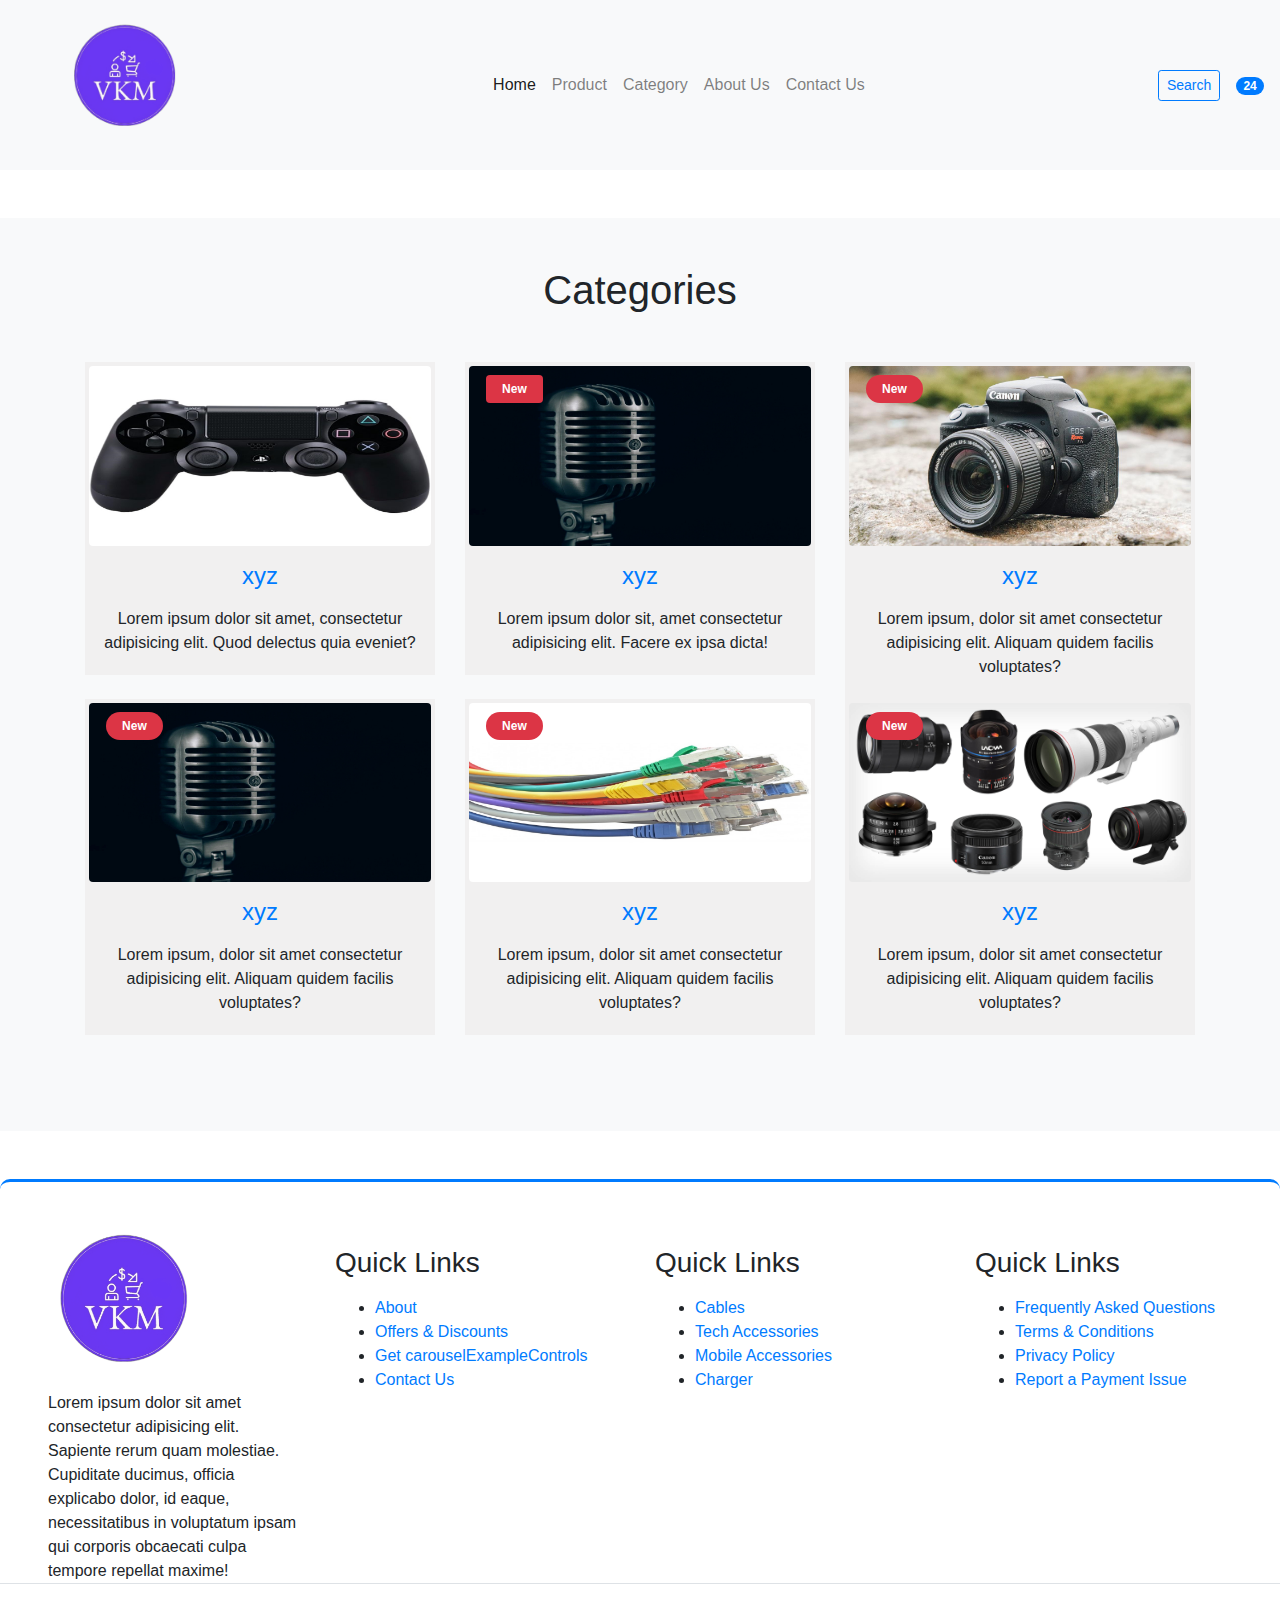
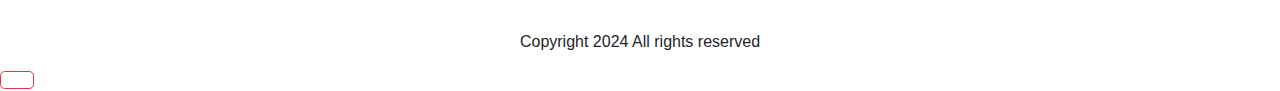
<file: VKM Store/E-Commerce Website Internship Studio/category.html>
<!DOCTYPE html>
<html lang="en">

<head>
    <meta charset="UTF-8">
    <meta name="viewport" content="width=device-width, initial-scale=1.0">

    <link rel="stylesheet" href="./style.css">
    <link rel="stylesheet" href="https://cdn.jsdelivr.net/npm/bootstrap@4.0.0/dist/css/bootstrap.min.css"
        integrity="sha384-Gn5384xqQ1aoWXA+058RXPxPg6fy4IWvTNh0E263XmFcJlSAwiGgFAW/dAiS6JXm" crossorigin="anonymous">
    <link rel="stylesheet" href="https://cdnjs.cloudflare.com/ajax/libs/font-awesome/5.10.0/css/all.min.css"
        integrity="sha512-PgQMlq+nqFLV4ylk1gwUOgm6CtIIXkKwaIHp/PAIWHzig/lKZSEGKEysh0TCVbHJXCLN7WetD8TFecIky75ZfQ=="
        crossorigin="anonymous" referrerpolicy="no-referrer" />
    <title>E-Commerce</title>
</head>

<body id="top">
    <section class="header_menu" id="header_menu">
        <div class="container-fluid px-0 shadow">
            <nav class="navbar navbar-expand-lg navbar-light bg-light py-3">
                <a class="navbar-brand pl-5 pl-small-0" href="index.html">
                    <img src="./assets/images/logo.png"
                        class="img img-fluid" width="120px" alt="logo">
                </a>
                <button class="navbar-toggler" type="button" data-toggle="collapse"
                    data-target="#navbarSupportedContent" aria-controls="navbarSupportedContent" aria-expanded="false"
                    aria-label="Toggle navigation"> <span class="navbar-toggler-icon"></span>
                </button>

                <div class="collapse navbar-collapse" id="navbarSupportedContent">
                    <ul class="navbar-nav mx-auto">
                        <li class="nav-item active">
                            <a class="nav-link" href="index.html">Home <span class="sr-only">(current)</span></a>
                        </li>
                        <li class="nav-item">
                            <a class="nav-link" href="product.html">Product</a>
                        </li>
                        <li class="nav-item">
                            <a class="nav-link" href="category.html">Category</a>
                        </li>
                        <li class="nav-item">
                            <a class="nav-link" href="about.html">About Us</a>
                        </li>
                        <li class="nav-item">
                            <a class="nav-link" href="contact.html">Contact Us</a>
                        </li>
                    </ul>
                    <div class="search mr-3">
                        <a href="search.html" class="btn btn-sm btn-outline-primary">Search</a>
                    </div>
                    <div class="cart">
                        <a href="cart.html">
                            <i class="fas fa-shopping-cart fa-2x"></i>
                            <span class="badge badge-pill badge-primary">24</span>
                        </a>
                    </div>
                </div>
            </nav>
        </div>
    </section>

    <!-- product starts here -->
    <section class="products py-5 my-5 bg-light" id="products">
        <div class="container">
            <div class="section_title text-center mb-5">
                <h1 class="text-capitalize">Categories</h1>
            </div>
            <div class="row mb-5">
                <div class="col-md-4 col-12">
                    <div class="single_product shadow text-center p-1">
                        <div class="product_img">
                            <a href="product.html"><img src="assets/images/controller.jpg" alt="" class="img img-fluid rounded"></a>
                        </div>
                        <div class="product-caption my-3">
                            <h4><a href="product.html">xyz</a></h4>
                        </div>
                        <div class="mt-3">
                            <p>Lorem ipsum dolor sit amet, consectetur adipisicing elit. Quod delectus quia eveniet?</p>
                        </div>
                    </div>
                </div>
                <div class="col-md-4 col-12">
                    <div class="single_product shadow text-center p-1 mt-small-5 mb-small-5">
                        <div class="product_img">
                            <a href="product.html"><img src="assets/images/microphone.jpg" alt="" class="img img-fluid rounded"></a>
                            <div class="new_product">
                                <span class="badge py-2 px-3 badge-danger">New</span>
                            </div>
                        </div>
                        <div class="product-caption my-3">
                            <h4><a href="product.html">xyz</a></h4>
                        </div>
                        <div class="mt-3">
                            <p>Lorem ipsum dolor sit, amet consectetur adipisicing elit. Facere ex ipsa dicta!</p>
                        </div>
                    </div>
                </div>
                <div class="col-md-4 col-12">
                    <div class="single_product shadow text-center p-1">
                        <div class="product_img">
                            <a href="product.html"><img src="assets/images/product1.png.jpg" alt="" class="img img-fluid rounded"></a>
                            <div class="new_product">
                                <span class="badge py-2 px-3 badge-pill badge-danger">New</span>
                            </div>
                        </div>
                        <div class="product-caption my-3">
                            <h4><a href="product.html">xyz</a></h4>
                        </div>
                        <div class="mt-3">
                            <p>Lorem ipsum, dolor sit amet consectetur adipisicing elit. Aliquam quidem facilis voluptates?</p>
                        </div>
                    </div>
                </div>
                <div class="col-md-4 col-12">
                    <div class="single_product shadow text-center p-1">
                        <div class="product_img">
                            <a href="product.html"><img src="assets/images/microphone.jpg" alt="" class="img img-fluid rounded"></a>
                            <div class="new_product">
                                <span class="badge py-2 px-3 badge-pill badge-danger">New</span>
                            </div>
                        </div>
                        <div class="product-caption my-3">
                            <h4><a href="product.html">xyz</a></h4>
                        </div>
                        <div class="mt-3">
                            <p>Lorem ipsum, dolor sit amet consectetur adipisicing elit. Aliquam quidem facilis voluptates?</p>
                        </div>
                    </div>
                </div>
                <div class="col-md-4 col-12">
                    <div class="single_product shadow text-center p-1">
                        <div class="product_img">
                            <a href="product.html"><img src="assets/images/product2.png.jpg" alt="" class="img img-fluid rounded"></a>
                            <div class="new_product">
                                <span class="badge py-2 px-3 badge-pill badge-danger">New</span>
                            </div>
                        </div>
                        <div class="product-caption my-3">
                            <h4><a href="product.html">xyz</a></h4>
                        </div>
                        <div class="mt-3">
                            <p>Lorem ipsum, dolor sit amet consectetur adipisicing elit. Aliquam quidem facilis voluptates?</p>
                        </div>
                    </div>
                </div>
                <div class="col-md-4 col-12">
                    <div class="single_product shadow text-center p-1">
                        <div class="product_img">
                            <a href="product.html"><img src="assets/images/product3.png.jpg" alt="" class="img img-fluid rounded"></a>
                            <div class="new_product">
                                <span class="badge py-2 px-3 badge-pill badge-danger">New</span>
                            </div>
                        </div>
                        <div class="product-caption my-3">
                            <h4><a href="product.html">xyz</a></h4>
                        </div>
                        <div class="mt-3">
                            <p>Lorem ipsum, dolor sit amet consectetur adipisicing elit. Aliquam quidem facilis voluptates?</p>
                        </div>
                    </div>
                </div>
            </div>
        </div>
    </section>



    <!-- footer starts here  -->
    <section class="footer_section pt-5 pb-2" id="footer_section">
        <footer>
            <div class="container-fluid">
                <div class="row">
                    <div class="col-md-3 col-6 pl-5 pl-small-15">
                        <div class="footer_title">
                            <a href="index.html"><img src="assets/images/logo.png" width="150px" class="img img-fluid"
                                    alt="logo"></a>
                        </div>
                        <div>
                            Lorem ipsum dolor sit amet consectetur adipisicing elit. Sapiente rerum quam molestiae.
                            Cupiditate ducimus, officia explicabo dolor, id eaque, necessitatibus in voluptatum ipsam
                            qui corporis obcaecati culpa tempore repellat maxime!
                        </div>
                    </div>
                    <div class="col-md-3 col-6">
                        <div class="footer_title pt-3 mb-3">
                            <h3>Quick Links</h3>
                        </div>
                        <div class="footer_links">
                            <ul>
                                <li><a href="about.html"> About</a></li>
                                <li><a href="javascript:;">Offers & Discounts</a></li>
                                <li><a href="javacript:;">Get carouselExampleControls</a></li>
                                <li><a href="contact.html">Contact Us</a></li>
                            </ul>
                        </div>
                    </div>

                    <div class="col-md-3 col-6">
                        <div class="footer_title pt-3 mb-3">
                            <h3>Quick Links</h3>
                        </div>
                        <div class="footer_links">
                            <ul>
                                <li><a href="javascript:;">Cables</a></li>
                                <li><a href="javascript:;">Tech Accessories</a></li>
                                <li><a href="javacript:;">Mobile Accessories</a></li>
                                <li><a href="javascript:;">Charger</a></li>
                            </ul>
                        </div>
                    </div>

                    <div class="col-md-3 col-6">
                        <div class="footer_title pt-3 mb-3">
                            <h3>Quick Links</h3>
                        </div>
                        <div class="footer_links">
                            <ul>
                                <li><a href="javascript:;">Frequently Asked Questions</a></li>
                                <li><a href="javascript:;">Terms & Conditions</a></li>
                                <li><a href="javacript:;">Privacy Policy</a></li>
                                <li><a href="javascript:;">Report a Payment Issue</a></li>
                            </ul>
                        </div>
                    </div>
                </div>
            </div>
            <div class="border-top">
                <h6 class="text-center mt-5">Copyright 2024 All rights reserved</h6>
            </div>
        </footer>
    </section>
    <div class="backtop">
        <a href="#top" id="button" class="btn btn-lg btn-outline-danger" role="button">
            <i class="fas fa-chevron-up text-dark"></i>
        </a>
    </div>

    <script src="https://code.jquery.com/jquery-3.2.1.slim.min.js"
        integrity="sha384-KJ3o2DKtIkvYIK3UENzmM7KCkRr/rE9/Qpg6aAZGJwFDMVNA/GpGFF93hXpG5KkN"
        crossorigin="anonymous"></script>
    <script src="https://cdn.jsdelivr.net/npm/popper.js@1.12.9/dist/umd/popper.min.js"
        integrity="sha384-ApNbgh9B+Y1QKtv3Rn7W3mgPxhU9K/ScQsAP7hUibX39j7fakFPskvXusvfa0b4Q"
        crossorigin="anonymous"></script>
    <script src="https://cdn.jsdelivr.net/npm/bootstrap@4.0.0/dist/js/bootstrap.min.js"
        integrity="sha384-JZR6Spejh4U02d8jOt6vLEHfe/JQGiRRSQQxSfFWpi1MquVdAyjUar5+76PVCmYl"
        crossorigin="anonymous"></script>
</body>

</html>
</file>
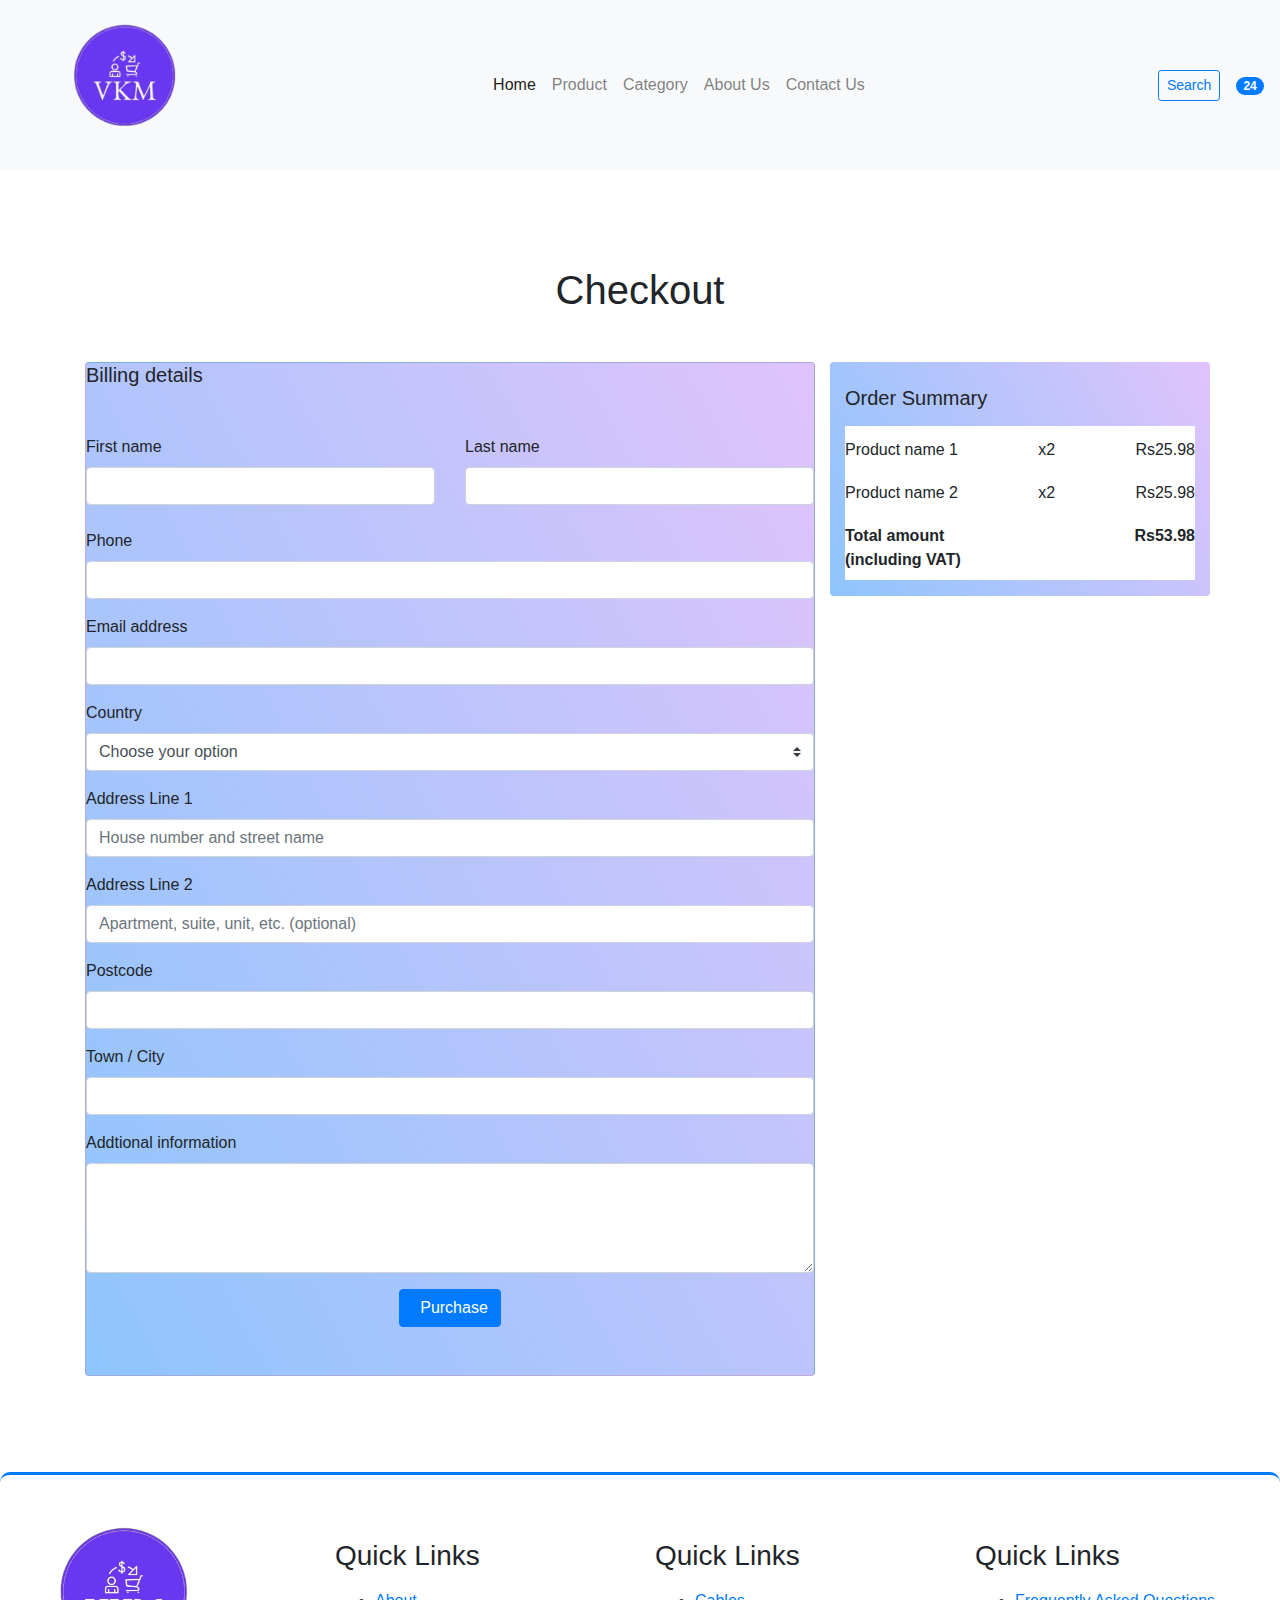
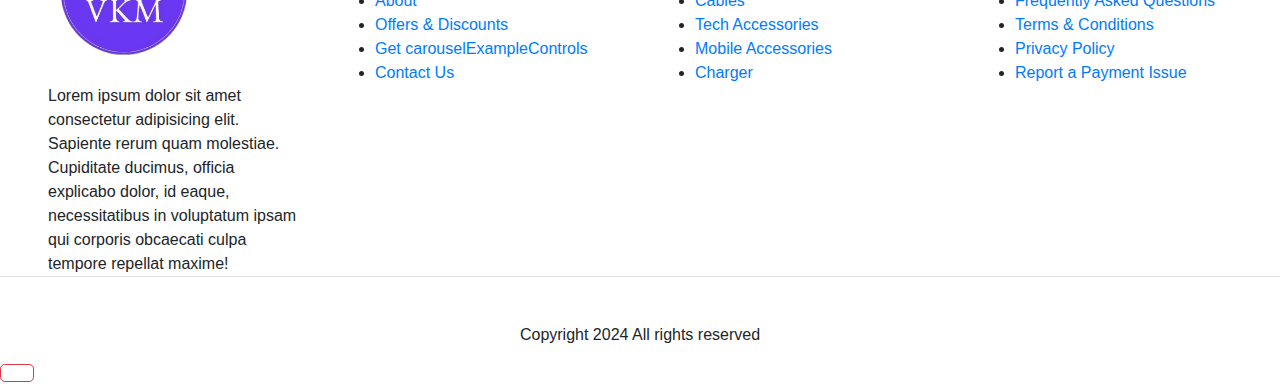
<file: VKM Store/E-Commerce Website Internship Studio/checkout.html>
<!DOCTYPE html>
<html lang="en">
    <head>
        <meta charset="UTF-8">
        <meta name="viewport" content="width=device-width, initial-scale=1.0">
    
        <link rel="stylesheet" href="./style.css">
        <link rel="stylesheet" href="https://cdn.jsdelivr.net/npm/bootstrap@4.0.0/dist/css/bootstrap.min.css"
            integrity="sha384-Gn5384xqQ1aoWXA+058RXPxPg6fy4IWvTNh0E263XmFcJlSAwiGgFAW/dAiS6JXm" crossorigin="anonymous">
        <link rel="stylesheet" href="https://cdnjs.cloudflare.com/ajax/libs/font-awesome/5.10.0/css/all.min.css"
            integrity="sha512-PgQMlq+nqFLV4ylk1gwUOgm6CtIIXkKwaIHp/PAIWHzig/lKZSEGKEysh0TCVbHJXCLN7WetD8TFecIky75ZfQ=="
            crossorigin="anonymous" referrerpolicy="no-referrer" />
        <title>E-Commerce</title>
    </head>

<body id="top">
    <section class="header_menu" id="header_menu">
        <div class="container-fluid px-0 shadow">
            <nav class="navbar navbar-expand-lg navbar-light bg-light py-3">
                <a class="navbar-brand pl-5 pl-small-0" href="index.html">
                    <img src="./assets/images/logo.png"
                            class="img img-fluid" width="120px" alt="logo">
                </a>
                <button class="navbar-toggler" type="button" data-toggle="collapse"
                    data-target="#navbarSupportedContent" aria-controls="navbarSupportedContent" aria-expanded="false"
                    aria-label="Toggle navigation"> <span class="navbar-toggler-icon"></span>
                </button>

                <div class="collapse navbar-collapse" id="navbarSupportedContent">
                    <ul class="navbar-nav mx-auto">
                        <li class="nav-item active">
                            <a class="nav-link" href="index.html">Home <span class="sr-only">(current)</span></a>
                        </li>
                        <li class="nav-item">
                            <a class="nav-link" href="product.html">Product</a>
                        </li>
                        <li class="nav-item">
                            <a class="nav-link" href="category.html">Category</a>
                        </li>
                        <li class="nav-item">
                            <a class="nav-link" href="about.html">About Us</a>
                        </li>
                        <li class="nav-item">
                            <a class="nav-link" href="contact.html">Contact Us</a>
                        </li>
                    </ul>
                    <div class="search mr-3">
                        <a href="search.html" class="btn btn-sm btn-outline-primary">Search</a>
                    </div>
                    <div class="cart">
                        <a href="cart.html">
                            <i class="fas fa-shopping-cart fa-2x"></i>
                            <!-- <i class="fa-solid fa-cart-shopping"></i> -->
                            <span class="badge badge-pill badge-primary">24</span>
                        </a>
                    </div>
                </div>
            </nav>
        </div>
    </section>  

    <!-- checkout starts here  -->

    <section class="Checkout py-5 my-5" id="Checkout">
        <div class="container">
            <div class="section_title text-center mb-5">
                <h1 class="text-capitalize">Checkout</h1>
            </div>
            <div class="row">
                <div class="col-lg-8">
                    <div class="bg_checkout_1 card pb-5">
                        <div class="card_body">
                            <h5 class="mb-5">Billing details</h5>
                            <div class="row">
                                <div class="col-lg-6">
                                    <div class="form-group mb-0 mb-lg-4">
                                        <label for="firstName">First name</label>
                                        <input type="text" class="form-control mb-0 mb-lg-2" id="firstName">
                                    </div>
                                </div>
                                <div class="col-lg-6">
                                    <div class="form-group md-outline">
                                        <label for="lastName">Last name</label>
                                        <input type="text" class="form-control" id="lastName">
                                    </div>
                                </div>
                            </div>
                            <div class="form-group">
                                <label for="form19">Phone</label>
                                <input type="number" class="form-control" id="form19">
                            </div>

                            <div class="form-group">
                                <label for="form18">Email address</label>
                                <input type="email" class="form-control" id="form18">  
                            </div>

                            <div class="flex-wrap d-flex">
                                <div class="w-100">
                                    <label for="">Country</label>
                                    <select class="custom-select form-group">
                                        <option value="" selected>Choose your option</option>
                                        <option value="1">Option 1</option>
                                        <option value="2">Option 2</option>
                                        <option value="3">Option 3</option>
                                    </select>
                                </div>
                            </div>

                            <div class="form-group">
                                <label for="form14">Address Line 1</label>
                                <input type="text" id="form14" class="form-control" placeholder="House number and street name">
                            </div>

                            <div class="form-group">
                                <label for="form15">Address Line 2</label>
                                <input type="text" id="form15" class="form-control" placeholder="Apartment, suite, unit, etc. (optional)">
                            </div>

                            <div class="form-group">
                                <label for="form16">Postcode</label>
                                <input type="text" id="form16" class="form-control">
                            </div>

                            <div class="form-group">
                                <label for="form17">Town / City</label>
                                <input type="text" id="form17" class="form-control">
                            </div>

                            <div class="form-group">
                                <label for="form76">Addtional information</label>
                                <textarea id="form76" class="md-textarea form-control" rows="4"></textarea>
                            </div>

                            <div class="text-center">
                                <a href="order_confirmation.html" class="btn btn-primary">
                                    <i class="fa mr-2 fa-check"></i>Purchase
                                </a>
                            </div>
                        </div>
                    </div>
                </div>

                <div class="col-lg-4 bg_checkout_1 h-25 rounded">
                    <div class="mb-3">
                        <div class="pt-4">
                            <h5 class="mb-3">Order Summary</h5>
                            <ul class="list-group-flush list-group">
                                <li class="list-group-item d-flex justify-content-between align-item-center border-0 px-0 pb-2">
                                    <span>Product name 1</span>
                                    <span>x2</span>
                                    <span>Rs25.98</span>
                                </li>

                                <li class="list-group-item d-flex justify-content-between align-item-center border-0 px-0 pb-2">
                                    <span>Product name 2</span>
                                    <span>x2</span>
                                    <span>Rs25.98</span>
                                </li>

                                <li class="list-group-item d-flex justify-content-between align-item-center border-0 px-0 pb-2">
                                    <div>
                                        <strong>Total amount</strong>
                                        <strong>
                                            <p class="mb-0">(including VAT)</p>
                                        </strong>
                                    </div>
                                    <span><strong>Rs53.98</strong></span>
                                </li>
                            </ul>
                        </div>
                    </div>
                </div>
            </div>
        </div>
    </section>

    <!-- footer starts here  -->
    <section class="footer_section pt-5 pb-2" id="footer_section">
        <footer>
            <div class="container-fluid">
                <div class="row">
                    <div class="col-md-3 col-6 pl-5 pl-small-15">
                        <div class="footer_title">
                            <a href="index.html"><img src="assets/images/logo.png" width="150px" class="img img-fluid" alt="logo"></a>
                        </div>
                        <div>
                            Lorem ipsum dolor sit amet consectetur adipisicing elit. Sapiente rerum quam molestiae. Cupiditate ducimus, officia explicabo dolor, id eaque, necessitatibus in voluptatum ipsam qui corporis obcaecati culpa tempore repellat maxime!
                        </div>
                    </div>
                    <div class="col-md-3 col-6">
                        <div class="footer_title pt-3 mb-3">
                            <h3>Quick Links</h3>
                        </div>
                        <div class="footer_links">
                            <ul>
                                <li><a href="about.html"> About</a></li>
                                <li><a href="javascript:;">Offers & Discounts</a></li>
                                <li><a href="javacript:;">Get carouselExampleControls</a></li>
                                <li><a href="contact.html">Contact Us</a></li>
                            </ul>
                        </div>
                    </div>

                    <div class="col-md-3 col-6">
                        <div class="footer_title pt-3 mb-3">
                            <h3>Quick Links</h3>
                        </div>
                        <div class="footer_links">
                            <ul>
                                <li><a href="javascript:;">Cables</a></li>
                                <li><a href="javascript:;">Tech Accessories</a></li>
                                <li><a href="javacript:;">Mobile Accessories</a></li>
                                <li><a href="javascript:;">Charger</a></li>
                            </ul>
                        </div>
                    </div>

                    <div class="col-md-3 col-6">
                        <div class="footer_title pt-3 mb-3">
                            <h3>Quick Links</h3>
                        </div>
                        <div class="footer_links">
                            <ul>
                                <li><a href="javascript:;">Frequently Asked Questions</a></li>
                                <li><a href="javascript:;">Terms & Conditions</a></li>
                                <li><a href="javacript:;">Privacy Policy</a></li>
                                <li><a href="javascript:;">Report a Payment Issue</a></li>
                            </ul>
                        </div>
                    </div>
                </div>
            </div>
            <div class="border-top">
                <h6 class="text-center mt-5">Copyright 2024 All rights reserved</h6>
            </div>
        </footer>
    </section>
    <div class="backtop">
        <a href="#top" id="button" class="btn btn-lg btn-outline-danger" role="button">
            <i class="fas fa-chevron-up text-dark"></i>
        </a>
    </div>



    <script src="https://code.jquery.com/jquery-3.2.1.slim.min.js"
        integrity="sha384-KJ3o2DKtIkvYIK3UENzmM7KCkRr/rE9/Qpg6aAZGJwFDMVNA/GpGFF93hXpG5KkN"
        crossorigin="anonymous"></script>
    <script src="https://cdn.jsdelivr.net/npm/popper.js@1.12.9/dist/umd/popper.min.js"
        integrity="sha384-ApNbgh9B+Y1QKtv3Rn7W3mgPxhU9K/ScQsAP7hUibX39j7fakFPskvXusvfa0b4Q"
        crossorigin="anonymous"></script>
    <script src="https://cdn.jsdelivr.net/npm/bootstrap@4.0.0/dist/js/bootstrap.min.js"
        integrity="sha384-JZR6Spejh4U02d8jOt6vLEHfe/JQGiRRSQQxSfFWpi1MquVdAyjUar5+76PVCmYl"
        crossorigin="anonymous"></script>



</body>
</html>
</file>
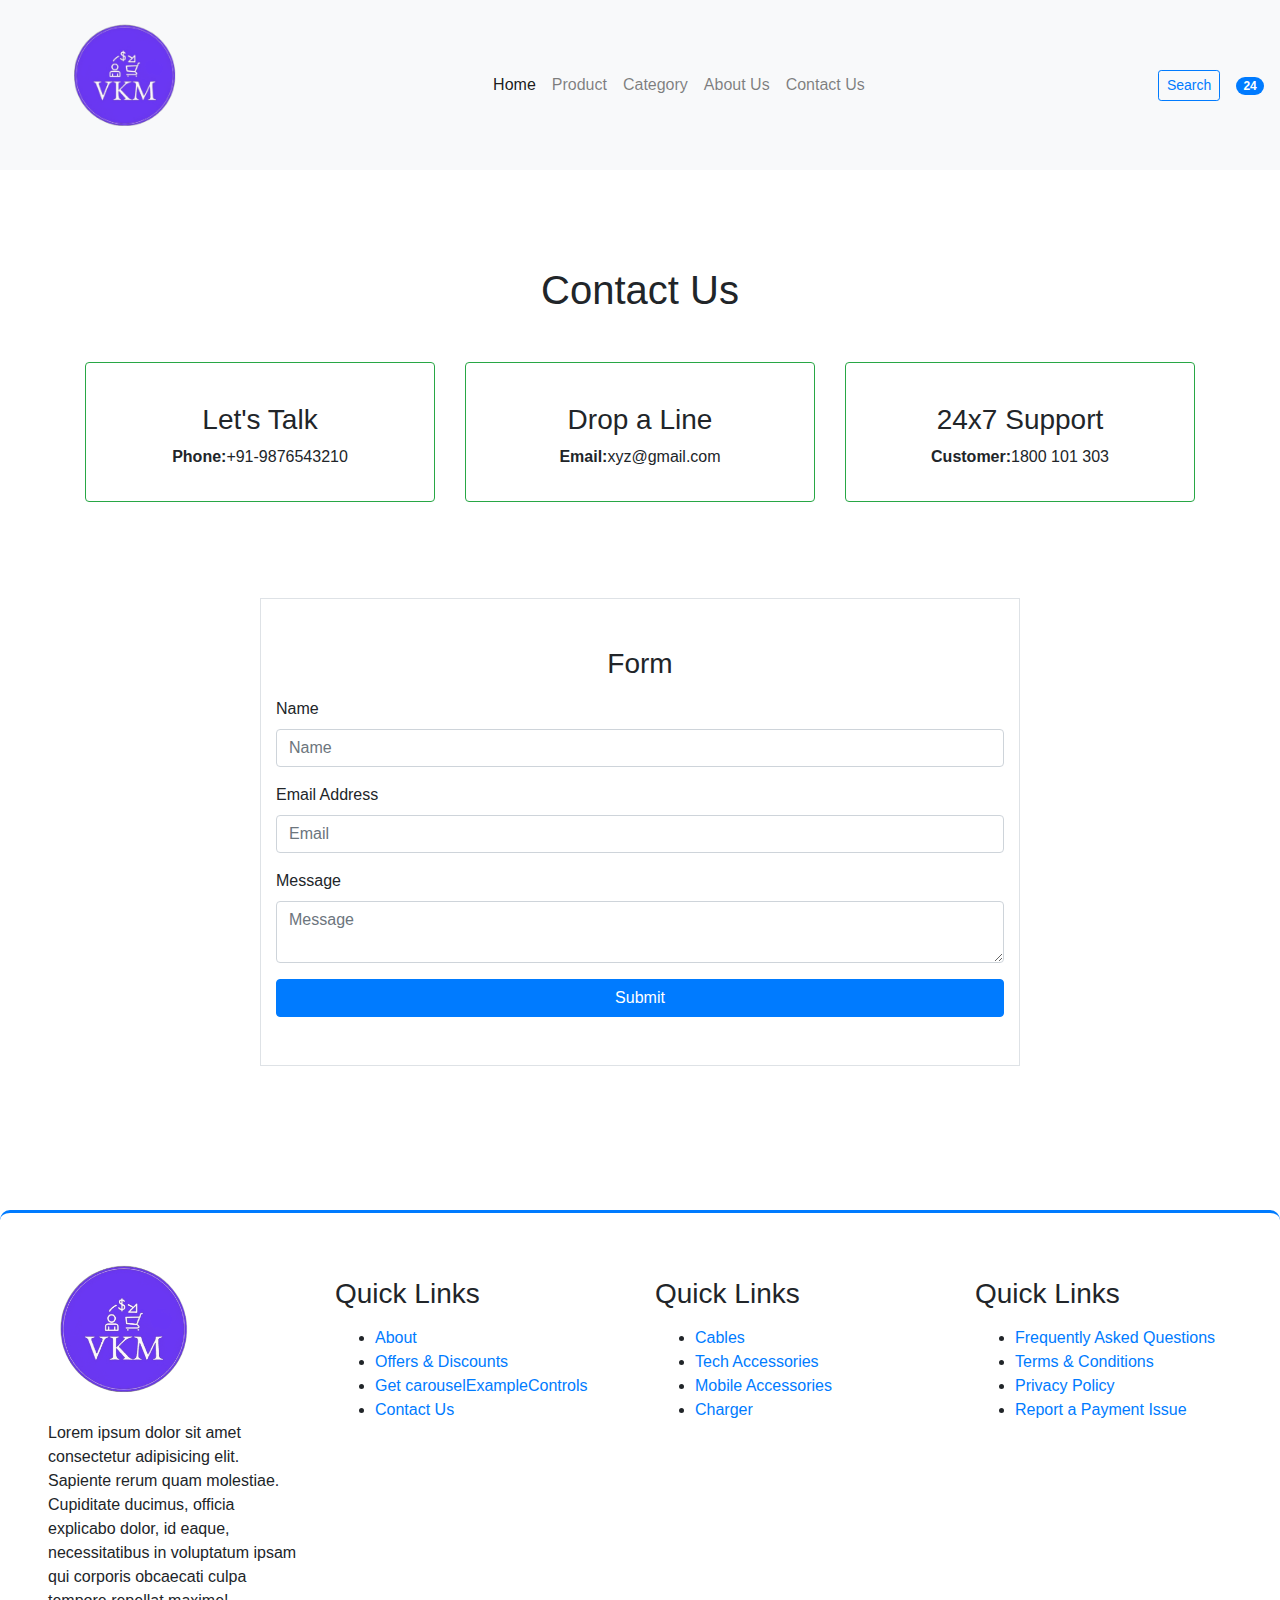
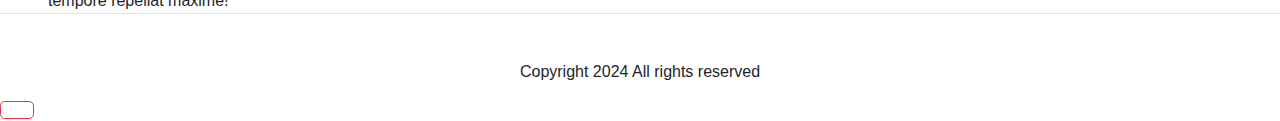
<file: VKM Store/E-Commerce Website Internship Studio/contact.html>
<!DOCTYPE html>
<html lang="en">
    <head>
        <meta charset="UTF-8">
        <meta name="viewport" content="width=device-width, initial-scale=1.0">
    
        <link rel="stylesheet" href="./style.css">
        <link rel="stylesheet" href="https://cdn.jsdelivr.net/npm/bootstrap@4.0.0/dist/css/bootstrap.min.css"
            integrity="sha384-Gn5384xqQ1aoWXA+058RXPxPg6fy4IWvTNh0E263XmFcJlSAwiGgFAW/dAiS6JXm" crossorigin="anonymous">
        <link rel="stylesheet" href="https://cdnjs.cloudflare.com/ajax/libs/font-awesome/5.10.0/css/all.min.css" integrity="sha512-PgQMlq+nqFLV4ylk1gwUOgm6CtIIXkKwaIHp/PAIWHzig/lKZSEGKEysh0TCVbHJXCLN7WetD8TFecIky75ZfQ==" crossorigin="anonymous" referrerpolicy="no-referrer" />
        <title>E-Commerce</title>
    </head>
    
    <body id="top">
        <section class="header_menu" id="header_menu">
            <div class="container-fluid px-0 shadow">
                <nav class="navbar navbar-expand-lg navbar-light bg-light py-3">
                    <a class="navbar-brand pl-5 pl-small-0" href="index.html">
                        <img src="./assets/images/logo.png"
                            class="img img-fluid" width="120px" alt="logo">
                    </a>
                    <button class="navbar-toggler" type="button" data-toggle="collapse"
                        data-target="#navbarSupportedContent" aria-controls="navbarSupportedContent" aria-expanded="false"
                        aria-label="Toggle navigation"> <span class="navbar-toggler-icon"></span>
                    </button>
    
                    <div class="collapse navbar-collapse" id="navbarSupportedContent">
                        <ul class="navbar-nav mx-auto">
                            <li class="nav-item active">
                                <a class="nav-link" href="index.html">Home <span class="sr-only">(current)</span></a>
                            </li>
                            <li class="nav-item">
                                <a class="nav-link" href="product.html">Product</a>
                            </li>
                            <li class="nav-item">
                                <a class="nav-link" href="category.html">Category</a>
                            </li>
                            <li class="nav-item">
                                <a class="nav-link" href="about.html">About Us</a>
                            </li>
                            <li class="nav-item">
                                <a class="nav-link" href="contact.html">Contact Us</a>
                            </li>
                        </ul>
                        <div class="search mr-3">
                            <a href="search.html" class="btn btn-sm btn-outline-primary">Search</a>
                        </div>
                        <div class="cart">
                            <a href="cart.html">
                                <i class="fas fa-shopping-cart fa-2x"></i>
                                <span class="badge badge-pill badge-primary">24</span>
                            </a>
                        </div>
                    </div>
                </nav>
            </div>
        </section>

        <!-- Contact starts here -->
        <section class="contact py-5 my-5" id="contact">
            <div class="container">
                <div class="section_title text-center mb-5">
                    <h1 class="text-capitalize">Contact Us</h1>
                </div>
                <div class="row mb-5">
                    <div class="col-md-4 col-12">
                        <div class="border border-success rounded shadow text-center p-3">
                            <div class="mb-4">
                                <i class="fas fa-phone-alt fa-3x"></i>
                            </div>
                            <div>
                                <h3>Let's Talk</h3>
                                <p><b>Phone:</b>+91-9876543210</p>
                            </div>
                        </div>
                    </div>
                    <div class="col-md-4 col-12">
                        <div class="border border-success rounded shadow text-center p-3">
                            <div class="mb-4">
                                <i class="fas fa-envelope-open fa-3x"></i>
                            </div>
                            <div>
                                <h3>Drop a Line</h3>
                                <p><b>Email:</b>xyz@gmail.com</p>
                            </div>
                        </div>
                    </div>
                    <div class="col-md-4 col-12">
                        <div class="border border-success rounded shadow text-center p-3">
                            <div class="mb-4">
                                <i class="fas fa-life-ring fa-3x"></i>
                            </div>
                            <div>
                                <h3>24x7 Support</h3>
                                <p><b>Customer:</b>1800 101 303</p>
                            </div>
                        </div>
                    </div>
                </div>
                <div class="row">
                    <div class="col-md-8 col-10 mx-auto mb-3 my-5 py-5 border shadow">
                        <h3 class="text-center mb-3">Form</h3>
                        <form action="contact.html" id="form" method="POST">
                            <div class="form-group">
                                <label>Name</label>
                                <input name="name" id="name" class="form-control" placeholder="Name" >
                            </div>
                            <div class="form-group">
                                <label>Email Address</label>
                                <input name="email" type="email" id="email" class="form-control" placeholder="Email" >
                            </div>
                            <div class="form-group">
                                <label>Message</label>
                                <textarea name="msg" id="msg" class="form-control" placeholder="Message"></textarea>
                            </div>
                            <button class="btn btn-primary btn-block">Submit</button>
                        </form>
                    </div>
                </div>
            </div>
        </section>





         <!-- footer starts here  -->
        <section class="footer_section pt-5 pb-2" id="footer_section">
           <footer>
               <div class="container-fluid">
                    <div class="row">
                        <div class="col-md-3 col-6 pl-5 pl-small-15">
                           <div class="footer_title">
                             <a href="index.html"><img src="assets/images/logo.png" width="150px" class="img img-fluid" alt="logo"></a>
                           </div>
                           <div>
                              Lorem ipsum dolor sit amet consectetur adipisicing elit. Sapiente rerum quam molestiae. Cupiditate ducimus, officia explicabo dolor, id eaque, necessitatibus in voluptatum ipsam qui corporis obcaecati culpa tempore repellat maxime!
                           </div>
                        </div>
                        <div class="col-md-3 col-6">
                            <div class="footer_title pt-3 mb-3">
                               <h3>Quick Links</h3>
                            </div>
                            <div class="footer_links">
                               <ul>
                                  <li><a href="about.html"> About</a></li>
                                  <li><a href="javascript:;">Offers & Discounts</a></li>
                                  <li><a href="javacript:;">Get carouselExampleControls</a></li>
                                  <li><a href="contact.html">Contact Us</a></li>
                               </ul>
                           </div>
                        </div>

                        <div class="col-md-3 col-6">
                            <div class="footer_title pt-3 mb-3">
                              <h3>Quick Links</h3>
                           </div>
                            <div class="footer_links">
                                <ul>
                                    <li><a href="javascript:;">Cables</a></li>
                                    <li><a href="javascript:;">Tech Accessories</a></li>
                                    <li><a href="javacript:;">Mobile Accessories</a></li>
                                    <li><a href="javascript:;">Charger</a></li>
                                </ul>
                            </div>
                        </div>

                        <div class="col-md-3 col-6">
                            <div class="footer_title pt-3 mb-3">
                               <h3>Quick Links</h3>
                            </div>
                            <div class="footer_links">
                               <ul>
                                  <li><a href="javascript:;">Frequently Asked Questions</a></li>
                                  <li><a href="javascript:;">Terms & Conditions</a></li>
                                  <li><a href="javacript:;">Privacy Policy</a></li>
                                  <li><a href="javascript:;">Report a Payment Issue</a></li>
                               </ul>
                            </div>
                        </div>
                   </div>
                </div>
                <div class="border-top">
                   <h6 class="text-center mt-5">Copyright 2024 All rights reserved</h6>
                </div>
           </footer>
        </section>
        <div class="backtop">
           <a href="#top" id="button" class="btn btn-lg btn-outline-danger" role="button">
             <i class="fas fa-chevron-up text-dark"></i>
           </a>
        </div>

        <script src="https://code.jquery.com/jquery-3.2.1.slim.min.js"
        integrity="sha384-KJ3o2DKtIkvYIK3UENzmM7KCkRr/rE9/Qpg6aAZGJwFDMVNA/GpGFF93hXpG5KkN"
        crossorigin="anonymous"></script>
    <script src="https://cdn.jsdelivr.net/npm/popper.js@1.12.9/dist/umd/popper.min.js"
        integrity="sha384-ApNbgh9B+Y1QKtv3Rn7W3mgPxhU9K/ScQsAP7hUibX39j7fakFPskvXusvfa0b4Q"
        crossorigin="anonymous"></script>
    <script src="https://cdn.jsdelivr.net/npm/bootstrap@4.0.0/dist/js/bootstrap.min.js"
        integrity="sha384-JZR6Spejh4U02d8jOt6vLEHfe/JQGiRRSQQxSfFWpi1MquVdAyjUar5+76PVCmYl"
        crossorigin="anonymous"></script>
        
    </body>

    <script src="https://code.jquery.com/jquery-3.2.1.slim.min.js"
        integrity="sha384-KJ3o2DKtIkvYIK3UENzmM7KCkRr/rE9/Qpg6aAZGJwFDMVNA/GpGFF93hXpG5KkN"
        crossorigin="anonymous"></script>
    <script src="https://cdn.jsdelivr.net/npm/popper.js@1.12.9/dist/umd/popper.min.js"
        integrity="sha384-ApNbgh9B+Y1QKtv3Rn7W3mgPxhU9K/ScQsAP7hUibX39j7fakFPskvXusvfa0b4Q"
        crossorigin="anonymous"></script>
    <script src="https://cdn.jsdelivr.net/npm/bootstrap@4.0.0/dist/js/bootstrap.min.js"
        integrity="sha384-JZR6Spejh4U02d8jOt6vLEHfe/JQGiRRSQQxSfFWpi1MquVdAyjUar5+76PVCmYl"
        crossorigin="anonymous"></script>

</html>
<script>
    $(document).ready(function(){
        $('#form').submit(function(e){
            var name = $('#name').val().trim();
            var email = $('#email').val().trim();
            var msg = $('#msg').val().trim();

            $(".error").remove();

            var isValidForm = true;

            if (name.length < 1){
                $('#name').after('<span class="error">This field is required</span>');
                var isValidForm = false;
            }

            if (email.length < 1){
                $('#email').after('<span class="error">This field is required</span>');
                var isValidForm = false;
            }

            if (msg.length < 1){
                $('#msg').after('<span class="error">This field is required</span>');
            }

            return isValidForm;
        });
    });
</script>
</file>
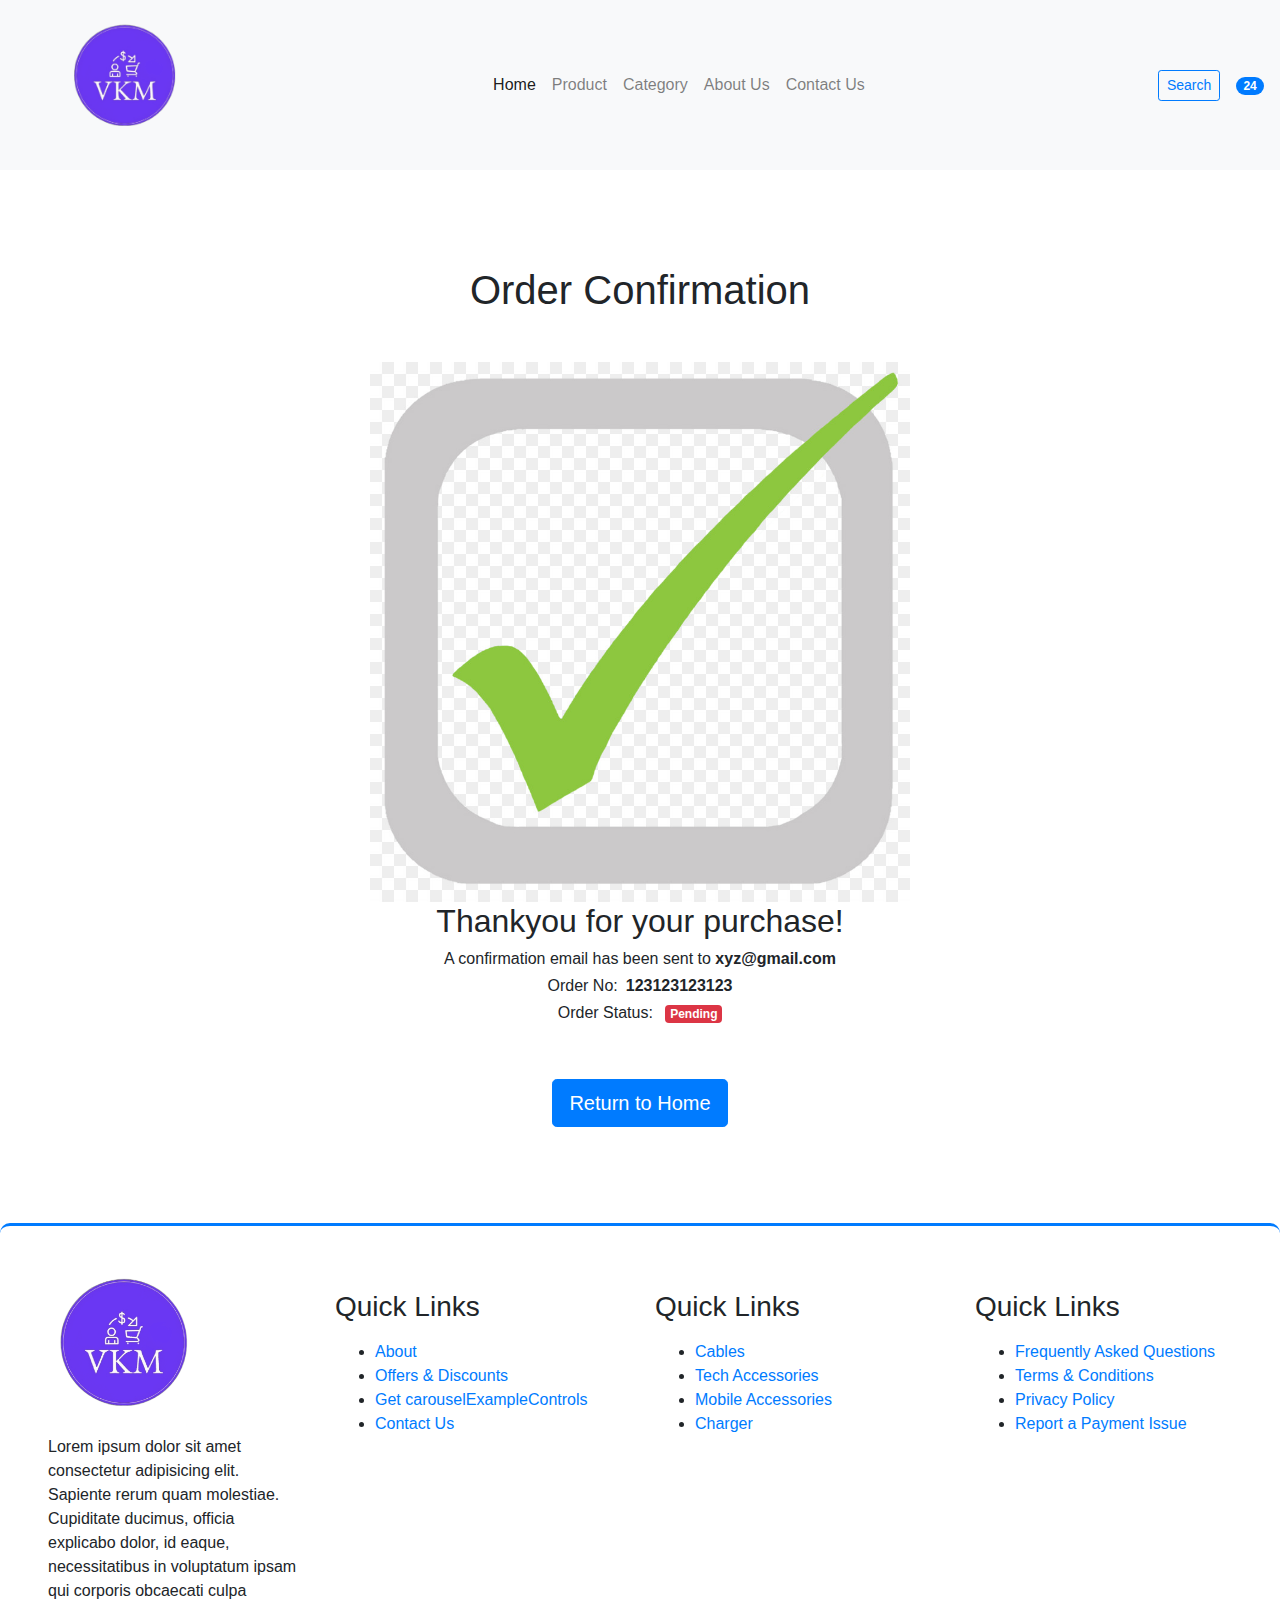
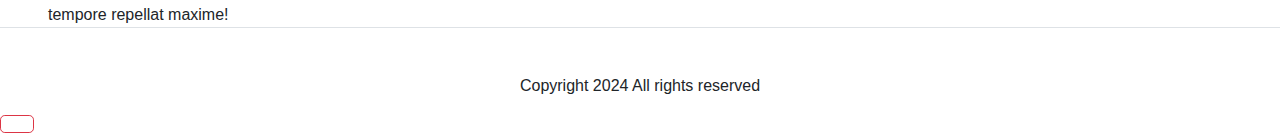
<file: VKM Store/E-Commerce Website Internship Studio/order_confirmation.html>
<!DOCTYPE html>
<html lang="en">
    <head>
        <meta charset="UTF-8">
        <meta name="viewport" content="width=device-width, initial-scale=1.0">
    
        <link rel="stylesheet" href="./style.css">
        <link rel="stylesheet" href="https://cdn.jsdelivr.net/npm/bootstrap@4.0.0/dist/css/bootstrap.min.css"
            integrity="sha384-Gn5384xqQ1aoWXA+058RXPxPg6fy4IWvTNh0E263XmFcJlSAwiGgFAW/dAiS6JXm" crossorigin="anonymous">
        <link rel="stylesheet" href="https://cdnjs.cloudflare.com/ajax/libs/font-awesome/5.10.0/css/all.min.css"
            integrity="sha512-PgQMlq+nqFLV4ylk1gwUOgm6CtIIXkKwaIHp/PAIWHzig/lKZSEGKEysh0TCVbHJXCLN7WetD8TFecIky75ZfQ=="
            crossorigin="anonymous" referrerpolicy="no-referrer" />
        <title>E-Commerce</title>
    </head>
<body id="top">
    <section class="header_menu" id="header_menu">
        <div class="container-fluid px-0 shadow">
            <nav class="navbar navbar-expand-lg navbar-light bg-light py-3">
                <a class="navbar-brand pl-5 pl-small-0" href="index.html">
                    <img src="./assets/images/logo.png"
                    class="img img-fluid" width="120px" alt="logo">
                </a>
                <button class="navbar-toggler" type="button" data-toggle="collapse"
                    data-target="#navbarSupportedContent" aria-controls="navbarSupportedContent" aria-expanded="false"
                    aria-label="Toggle navigation"> <span class="navbar-toggler-icon"></span>
                </button>

                <div class="collapse navbar-collapse" id="navbarSupportedContent">
                    <ul class="navbar-nav mx-auto">
                        <li class="nav-item active">
                            <a class="nav-link" href="index.html">Home <span class="sr-only">(current)</span></a>
                        </li>
                        <li class="nav-item">
                            <a class="nav-link" href="product.html">Product</a>
                        </li>
                        <li class="nav-item">
                            <a class="nav-link" href="category.html">Category</a>
                        </li>
                        <li class="nav-item">
                            <a class="nav-link" href="about.html">About Us</a>
                        </li>
                        <li class="nav-item">
                            <a class="nav-link" href="contact.html">Contact Us</a>
                        </li>
                    </ul>
                    <div class="search mr-3">
                        <a href="search.html" class="btn btn-sm btn-outline-primary">Search</a>
                    </div>
                    <div class="cart">
                        <a href="cart.html">
                            <i class="fas fa-shopping-cart fa-2x"></i>
                            <!-- <i class="fa-solid fa-cart-shopping"></i> -->
                            <span class="badge badge-pill badge-primary">24</span>
                        </a>
                    </div>
                </div>
            </nav>
        </div>
    </section>




    <!-- order confirmation starts here -->
    <section class="order_confirmation py-5 my-5" id="order_confirmation">
        <div class="container">
            <div class="section_title text-center mb-5">
                <h1 class="text-capitalize">order confirmation</h1>
            </div>
            <div class="row">
                <div class="col-md-6 mx-auto text-center">
                    <div>
                        <img src="assets/images/checkbox.jpg" class="img img-fluid" alt="image">
                    </div>
                    <div>
                        <h2>Thankyou for your purchase!</h2>
                        <h6>A confirmation email has been sent to <b>xyz@gmail.com</b></h6>
                        <h6><span class="mr-2">Order No:</span><span><b>123123123123</b></span></h6>
                        <h6>
                            <span class="mr-2">Order Status:</span>
                            <span>
                                <b><span class="badge-danger badge">Pending</span></b>
                            </span>
                        </h6>
                        <a href="index.html" class="btn btn-primary btn-lg mt-5">Return to Home</a>
                    </div>
                </div>
            </div>
        </div>
    </section>
    
















    <!-- footer starts here  -->
    <section class="footer_section pt-5 pb-2" id="footer_section">
        <footer>
            <div class="container-fluid">
                <div class="row">
                    <div class="col-md-3 col-6 pl-5 pl-small-15">
                        <div class="footer_title">
                            <a href="index.html"><img src="assets/images/logo.png" width="150px" class="img img-fluid" alt="logo"></a>
                        </div>
                        <div>
                            Lorem ipsum dolor sit amet consectetur adipisicing elit. Sapiente rerum quam molestiae. Cupiditate ducimus, officia explicabo dolor, id eaque, necessitatibus in voluptatum ipsam qui corporis obcaecati culpa tempore repellat maxime!
                        </div>
                    </div>
                    <div class="col-md-3 col-6">
                        <div class="footer_title pt-3 mb-3">
                            <h3>Quick Links</h3>
                        </div>
                        <div class="footer_links">
                            <ul>
                                <li><a href="about.html"> About</a></li>
                                <li><a href="javascript:;">Offers & Discounts</a></li>
                                <li><a href="javacript:;">Get carouselExampleControls</a></li>
                                <li><a href="contact.html">Contact Us</a></li>
                            </ul>
                        </div>
                    </div>

                    <div class="col-md-3 col-6">
                        <div class="footer_title pt-3 mb-3">
                            <h3>Quick Links</h3>
                        </div>
                        <div class="footer_links">
                            <ul>
                                <li><a href="javascript:;">Cables</a></li>
                                <li><a href="javascript:;">Tech Accessories</a></li>
                                <li><a href="javacript:;">Mobile Accessories</a></li>
                                <li><a href="javascript:;">Charger</a></li>
                            </ul>
                        </div>
                    </div>

                    <div class="col-md-3 col-6">
                        <div class="footer_title pt-3 mb-3">
                            <h3>Quick Links</h3>
                        </div>
                        <div class="footer_links">
                            <ul>
                                <li><a href="javascript:;">Frequently Asked Questions</a></li>
                                <li><a href="javascript:;">Terms & Conditions</a></li>
                                <li><a href="javacript:;">Privacy Policy</a></li>
                                <li><a href="javascript:;">Report a Payment Issue</a></li>
                            </ul>
                        </div>
                    </div>
                </div>
            </div>
            <div class="border-top">
                <h6 class="text-center mt-5">Copyright 2024 All rights reserved</h6>
            </div>
        </footer>
    </section>
    <div class="backtop">
        <a href="#top" id="button" class="btn btn-lg btn-outline-danger" role="button">
            <i class="fas fa-chevron-up text-dark"></i>
        </a>
    </div>



    <script src="https://code.jquery.com/jquery-3.2.1.slim.min.js"
        integrity="sha384-KJ3o2DKtIkvYIK3UENzmM7KCkRr/rE9/Qpg6aAZGJwFDMVNA/GpGFF93hXpG5KkN"
        crossorigin="anonymous"></script>
    <script src="https://cdn.jsdelivr.net/npm/popper.js@1.12.9/dist/umd/popper.min.js"
        integrity="sha384-ApNbgh9B+Y1QKtv3Rn7W3mgPxhU9K/ScQsAP7hUibX39j7fakFPskvXusvfa0b4Q"
        crossorigin="anonymous"></script>
    <script src="https://cdn.jsdelivr.net/npm/bootstrap@4.0.0/dist/js/bootstrap.min.js"
        integrity="sha384-JZR6Spejh4U02d8jOt6vLEHfe/JQGiRRSQQxSfFWpi1MquVdAyjUar5+76PVCmYl"
        crossorigin="anonymous"></script>


</body>
</html>
</file>
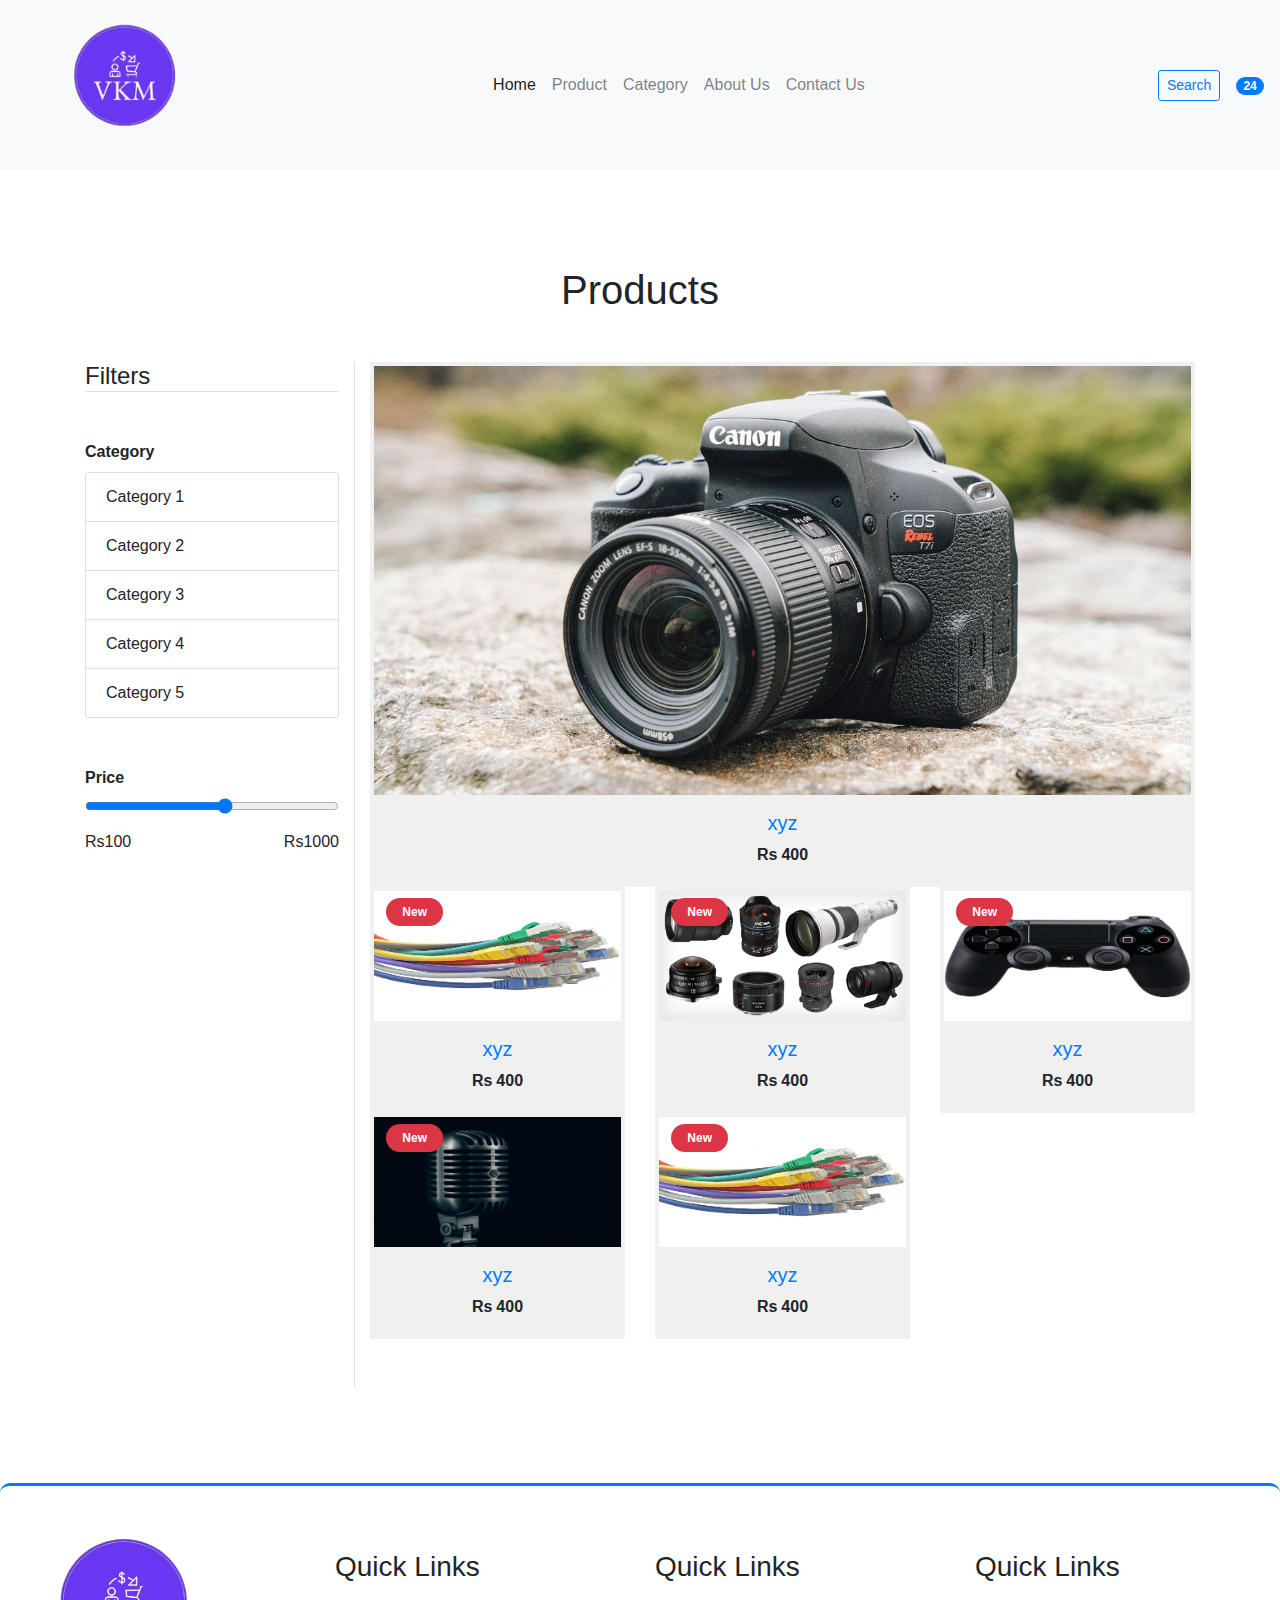
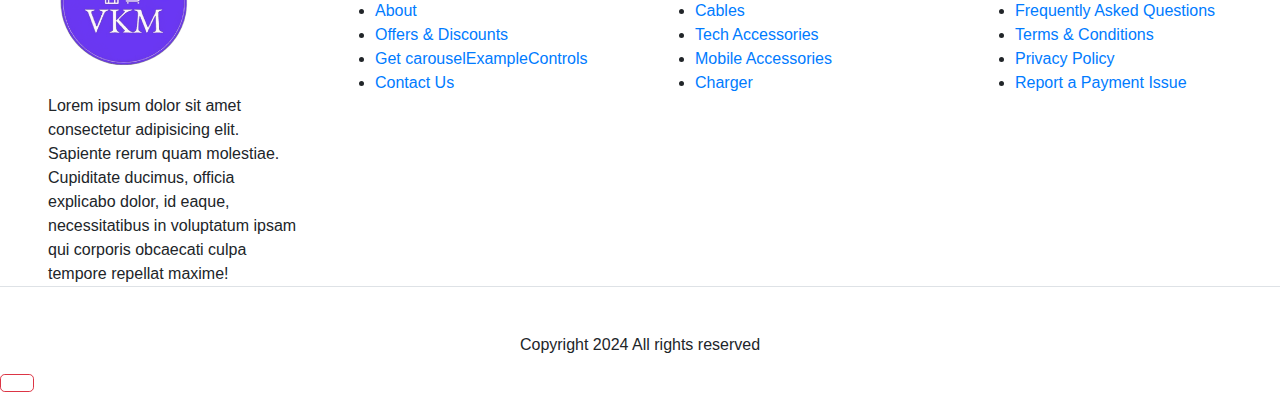
<file: VKM Store/E-Commerce Website Internship Studio/product.html>
<!DOCTYPE html>
<html lang="en">

<head>
    <meta charset="UTF-8">
    <meta name="viewport" content="width=device-width, initial-scale=1.0">

    <link rel="stylesheet" href="./style.css">
    <link rel="stylesheet" href="https://cdn.jsdelivr.net/npm/bootstrap@4.0.0/dist/css/bootstrap.min.css"
        integrity="sha384-Gn5384xqQ1aoWXA+058RXPxPg6fy4IWvTNh0E263XmFcJlSAwiGgFAW/dAiS6JXm" crossorigin="anonymous">
    <link rel="stylesheet" href="https://cdnjs.cloudflare.com/ajax/libs/font-awesome/5.10.0/css/all.min.css"
        integrity="sha512-PgQMlq+nqFLV4ylk1gwUOgm6CtIIXkKwaIHp/PAIWHzig/lKZSEGKEysh0TCVbHJXCLN7WetD8TFecIky75ZfQ=="
        crossorigin="anonymous" referrerpolicy="no-referrer" />
    <title>E-Commerce</title>
</head>

<body id="top">
    <section class="header_menu" id="header_menu">
        <div class="container-fluid px-0 shadow">
            <nav class="navbar navbar-expand-lg navbar-light bg-light py-3">
                <a class="navbar-brand pl-5 pl-small-0" href="index.html">
                    <img src="./assets/images/logo.png" class="img img-fluid" width="120px" alt="logo">
                </a>
                <button class="navbar-toggler" type="button" data-toggle="collapse"
                    data-target="#navbarSupportedContent" aria-controls="navbarSupportedContent" aria-expanded="false"
                    aria-label="Toggle navigation"> <span class="navbar-toggler-icon"></span>
                </button>

                <div class="collapse navbar-collapse" id="navbarSupportedContent">
                    <ul class="navbar-nav mx-auto">
                        <li class="nav-item active">
                            <a class="nav-link" href="index.html">Home <span class="sr-only">(current)</span></a>
                        </li>
                        <li class="nav-item">
                            <a class="nav-link" href="product.html">Product</a>
                        </li>
                        <li class="nav-item">
                            <a class="nav-link" href="category.html">Category</a>
                        </li>
                        <li class="nav-item">
                            <a class="nav-link" href="about.html">About Us</a>
                        </li>
                        <li class="nav-item">
                            <a class="nav-link" href="contact.html">Contact Us</a>
                        </li>
                    </ul>
                    <div class="search mr-3">
                        <a href="search.html" class="btn btn-sm btn-outline-primary">Search</a>
                    </div>
                    <div class="cart">
                        <a href="cart.html">
                            <i class="fas fa-shopping-cart fa-2x"></i>
                            <!-- <i class="fa-solid fa-cart-shopping"></i> -->
                            <span class="badge badge-pill badge-primary">24</span>
                        </a>
                    </div>
                </div>
            </nav>
        </div>
    </section>


    <!-- Products ends here  -->
    <section class="products py-5 my-5 " id="products">
        <div class="container">
            <div class="section_title text-center mb-5">
                <h1 class="text-capitalize">Products</h1>
            </div>
            <div class="row">
                <div class="col-md-3 border-right mb-small-5">
                    <h4 class="mb-5 border-bottom">Filters</h4>
                    <div class="mb-5">
                        <label><b>Category</b></label>
                        <ul class="list-group">
                            <li class="list-group-item">Category 1</li>
                            <li class="list-group-item">Category 2</li>
                            <li class="list-group-item">Category 3</li>
                            <li class="list-group-item">Category 4</li>
                            <li class="list-group-item">Category 5</li>
                        </ul>
                    </div>
                    <div>
                        <form>
                            <div class="form-group">
                                <label for=""><b>Price</b></label>
                                <input type="range" min="100" max="1000" step="100" class="form-control-range">
                            </div>
                        </form>
                        <div class="d-flex justify-content-between">
                            <label for="">Rs100</label>
                            <label for="">Rs1000</label>
                        </div>
                    </div>
                </div>
                <div class="col-md-9">
                    <div class="row mb-5">
                        <div class="col-mb-4 col-12">
                            <div class="single_product shadow text-center p-1">
                                <div class="product_img">
                                    <a href="product_detail.html"><img src="./assets/images/product1.png.jpg"
                                            class="img img-fluid" alt=""></a>
                                </div>
                                <div class="product-caption my-3">
                                    <div class="product-ratting">
                                        <i class="fas fa-star"></i>
                                        <i class="fas fa-star"></i>
                                        <i class="fas fa-star"></i>
                                        <i class="fas fa-star"></i>
                                        <i class="fas fa-star"></i>
                                    </div>
                                    <h5><a href="product_detail.html">xyz</a></h5>
                                    <div class="price">
                                        <b><span class="mr-1">Rs</span>400</b>
                                    </div>
                                </div>
                            </div>
                        </div>
                        <div class="col-md-4 col-12">
                            <div class="single_product shadow text-center p-1 mt-small-5 mb-small-5">
                                <div class="product_img">
                                    <a href="product_detail.html"><img src="./assets/images/product2.png.jpg"
                                            class="img img-fluid" alt=""></a>
                                    <div class="new_product">
                                        <span class="badge py-2 px-3 badge-pill badge-danger">New</span>
                                    </div>
                                </div>
                                <div class="product-caption my-3">
                                    <div class="product-ratting">
                                        <i class="fas fa-star"></i>
                                        <i class="fas fa-star"></i>
                                        <i class="fas fa-star"></i>
                                        <i class="fas fa-star"></i>
                                        <i class="fas fa-star"></i>
                                    </div>
                                    <h5><a href="product_detail.html">xyz</a></h5>
                                    <div class="price">
                                        <b><span class="mr-1">Rs</span><span>400</span></b>
                                    </div>
                                </div>
                            </div>
                        </div>
                        <div class="col-md-4 col-12">
                            <div class="single_product shadow text-center p-1 mt-small-5 mb-small-5">
                                <div class="product_img">
                                    <a href="product_detail.html"><img src="./assets/images/product3.png.jpg"
                                            class="img img-fluid" alt=""></a>
                                    <div class="new_product">
                                        <span class="badge py-2 px-3 badge-pill badge-danger">New</span>
                                    </div>
                                </div>
                                <div class="product-caption my-3">
                                    <div class="product-ratting">
                                        <i class="fas fa-star"></i>
                                        <i class="fas fa-star"></i>
                                        <i class="fas fa-star"></i>
                                        <i class="fas fa-star"></i>
                                        <i class="fas fa-star"></i>
                                    </div>
                                    <h5><a href="product_detail.html">xyz</a></h5>
                                    <div class="price">
                                        <b><span class="mr-1">Rs</span><span>400</span></b>
                                    </div>
                                </div>
                            </div>
                        </div>
                        <div class="col-md-4 col-12">
                            <div class="single_product shadow text-center p-1 mt-small-5 mb-small-5">
                                <div class="product_img">
                                    <a href="product_detail.html"><img src="./assets/images/controller.jpg"
                                            class="img img-fluid" alt=""></a>
                                    <div class="new_product">
                                        <span class="badge py-2 px-3 badge-pill badge-danger">New</span>
                                    </div>
                                </div>
                                <div class="product-caption my-3">
                                    <div class="product-ratting">
                                        <i class="fas fa-star"></i>
                                        <i class="fas fa-star"></i>
                                        <i class="fas fa-star"></i>
                                        <i class="fas fa-star"></i>
                                        <i class="fas fa-star"></i>
                                    </div>
                                    <h5><a href="product_detail.html">xyz</a></h5>
                                    <div class="price">
                                        <b><span class="mr-1">Rs</span><span>400</span></b>
                                    </div>
                                </div>
                            </div>
                        </div>
                        <div class="col-md-4 col-12">
                            <div class="single_product shadow text-center p-1 mt-small-5 mb-small-5">
                                <div class="product_img">
                                    <a href="product_detail.html"><img src="./assets/images/microphone.jpg"
                                            class="img img-fluid" alt=""></a>
                                    <div class="new_product">
                                        <span class="badge py-2 px-3 badge-pill badge-danger">New</span>
                                    </div>
                                </div>
                                <div class="product-caption my-3">
                                    <div class="product-ratting">
                                        <i class="fas fa-star"></i>
                                        <i class="fas fa-star"></i>
                                        <i class="fas fa-star"></i>
                                        <i class="fas fa-star"></i>
                                        <i class="fas fa-star"></i>
                                    </div>
                                    <h5><a href="product_detail.html">xyz</a></h5>
                                    <div class="price">
                                        <b><span class="mr-1">Rs</span><span>400</span></b>
                                    </div>
                                </div>
                            </div>
                        </div>
                        <div class="col-md-4 col-12">
                            <div class="single_product shadow text-center p-1 mt-small-5 mb-small-5">
                                <div class="product_img">
                                    <a href="product_detail.html"><img src="./assets/images/product2.png.jpg"
                                            class="img img-fluid" alt=""></a>
                                    <div class="new_product">
                                        <span class="badge py-2 px-3 badge-pill badge-danger">New</span>
                                    </div>
                                </div>
                                <div class="product-caption my-3">
                                    <div class="product-ratting">
                                        <i class="fas fa-star"></i>
                                        <i class="fas fa-star"></i>
                                        <i class="fas fa-star"></i>
                                        <i class="fas fa-star"></i>
                                        <i class="fas fa-star"></i>
                                    </div>
                                    <h5><a href="product_detail.html">xyz</a></h5>
                                    <div class="price">
                                        <b><span class="mr-1">Rs</span><span>400</span></b>
                                    </div>
                                </div>
                            </div>
                        </div>

                    </div>
                </div>
            </div>
        </div>


    </section>

    <!-- footer starts here  -->
    <section class="footer_section pt-5 pb-2" id="footer_section">
        <footer>
            <div class="container-fluid">
                <div class="row">
                    <div class="col-md-3 col-6 pl-5 pl-small-15">
                        <div class="footer_title">
                            <a href="index.html"><img src="assets/images/logo.png" width="150px" class="img img-fluid"
                                    alt="logo"></a>
                        </div>
                        <div>
                            Lorem ipsum dolor sit amet consectetur adipisicing elit. Sapiente rerum quam molestiae.
                            Cupiditate ducimus, officia explicabo dolor, id eaque, necessitatibus in voluptatum ipsam
                            qui corporis obcaecati culpa tempore repellat maxime!
                        </div>
                    </div>
                    <div class="col-md-3 col-6">
                        <div class="footer_title pt-3 mb-3">
                            <h3>Quick Links</h3>
                        </div>
                        <div class="footer_links">
                            <ul>
                                <li><a href="about.html"> About</a></li>
                                <li><a href="javascript:;">Offers & Discounts</a></li>
                                <li><a href="javacript:;">Get carouselExampleControls</a></li>
                                <li><a href="contact.html">Contact Us</a></li>
                            </ul>
                        </div>
                    </div>

                    <div class="col-md-3 col-6">
                        <div class="footer_title pt-3 mb-3">
                            <h3>Quick Links</h3>
                        </div>
                        <div class="footer_links">
                            <ul>
                                <li><a href="javascript:;">Cables</a></li>
                                <li><a href="javascript:;">Tech Accessories</a></li>
                                <li><a href="javacript:;">Mobile Accessories</a></li>
                                <li><a href="javascript:;">Charger</a></li>
                            </ul>
                        </div>
                    </div>

                    <div class="col-md-3 col-6">
                        <div class="footer_title pt-3 mb-3">
                            <h3>Quick Links</h3>
                        </div>
                        <div class="footer_links">
                            <ul>
                                <li><a href="javascript:;">Frequently Asked Questions</a></li>
                                <li><a href="javascript:;">Terms & Conditions</a></li>
                                <li><a href="javacript:;">Privacy Policy</a></li>
                                <li><a href="javascript:;">Report a Payment Issue</a></li>
                            </ul>
                        </div>
                    </div>
                </div>
            </div>
            <div class="border-top">
                <h6 class="text-center mt-5">Copyright 2024 All rights reserved</h6>
            </div>
        </footer>
    </section>
    <div class="backtop">
        <a href="#top" id="button" class="btn btn-lg btn-outline-danger" role="button">
            <i class="fas fa-chevron-up text-dark"></i>
        </a>
    </div>

    <script src="https://code.jquery.com/jquery-3.2.1.slim.min.js"
        integrity="sha384-KJ3o2DKtIkvYIK3UENzmM7KCkRr/rE9/Qpg6aAZGJwFDMVNA/GpGFF93hXpG5KkN"
        crossorigin="anonymous"></script>
    <script src="https://cdn.jsdelivr.net/npm/popper.js@1.12.9/dist/umd/popper.min.js"
        integrity="sha384-ApNbgh9B+Y1QKtv3Rn7W3mgPxhU9K/ScQsAP7hUibX39j7fakFPskvXusvfa0b4Q"
        crossorigin="anonymous"></script>
    <script src="https://cdn.jsdelivr.net/npm/bootstrap@4.0.0/dist/js/bootstrap.min.js"
        integrity="sha384-JZR6Spejh4U02d8jOt6vLEHfe/JQGiRRSQQxSfFWpi1MquVdAyjUar5+76PVCmYl"
        crossorigin="anonymous"></script>
</body>

</html>
</file>
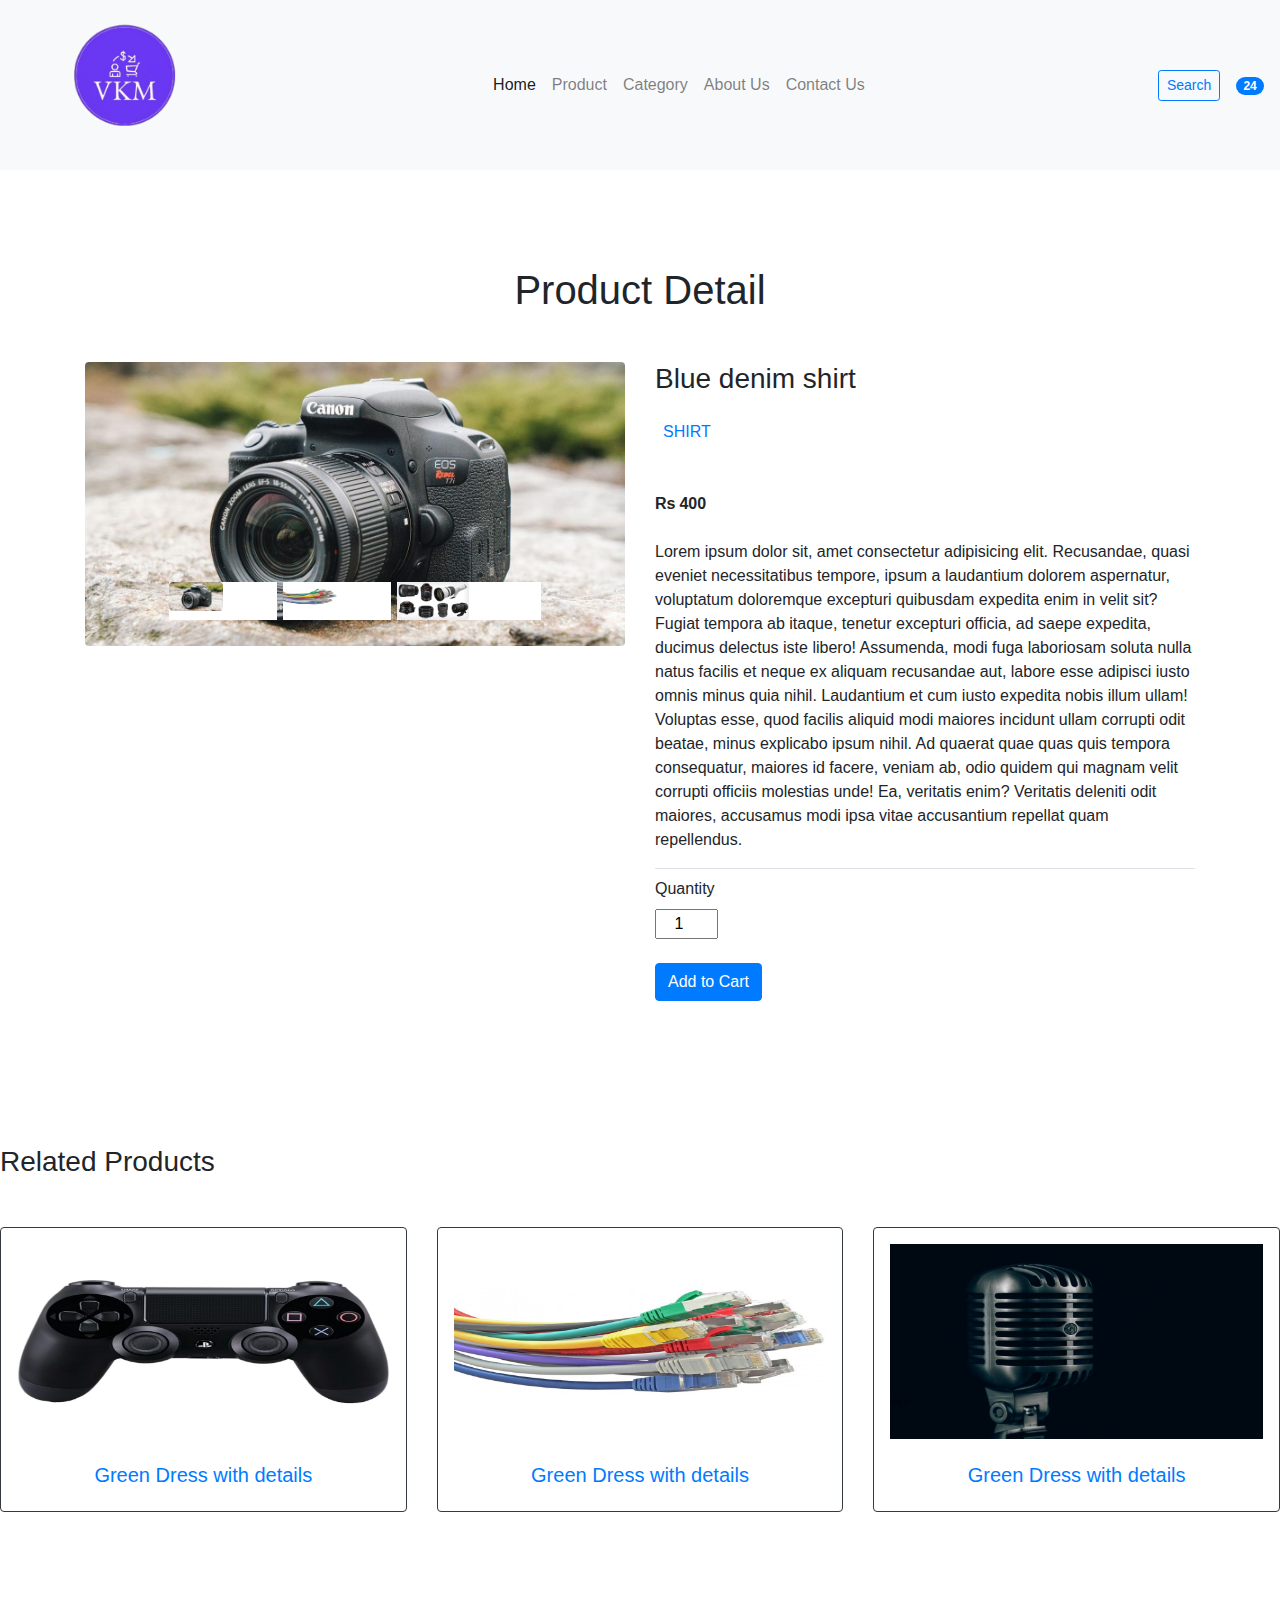
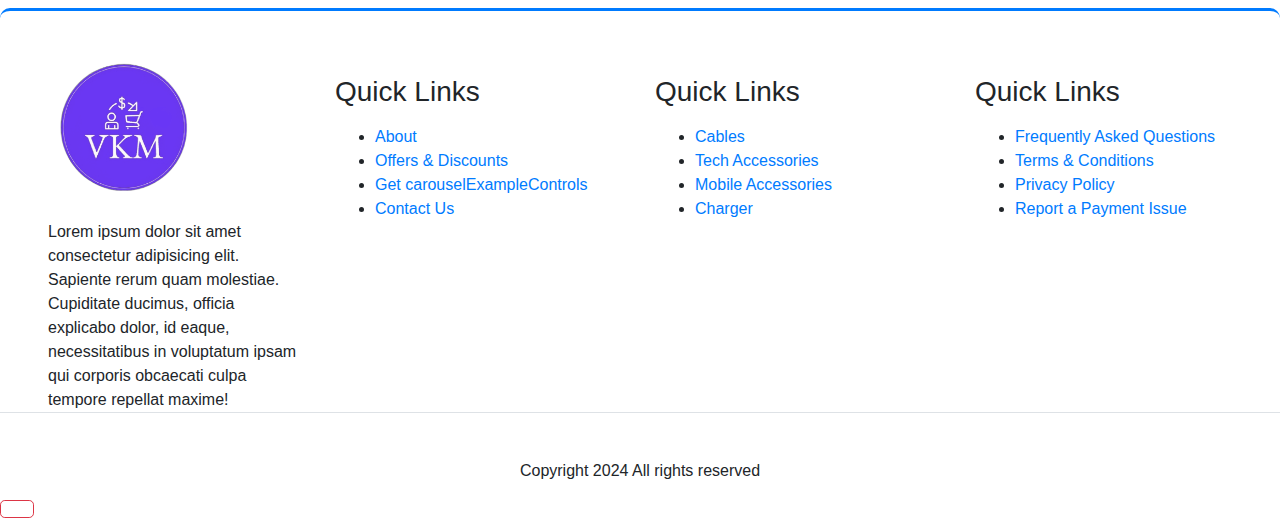
<file: VKM Store/E-Commerce Website Internship Studio/product_detail.html>
<!DOCTYPE html>
<html lang="en">
<head>
    <meta charset="UTF-8">
    <meta name="viewport" content="width=device-width, initial-scale=1.0">
    <link rel="stylesheet" href="./style.css">
    <link rel="stylesheet" href="https://cdn.jsdelivr.net/npm/bootstrap@4.0.0/dist/css/bootstrap.min.css"
        integrity="sha384-Gn5384xqQ1aoWXA+058RXPxPg6fy4IWvTNh0E263XmFcJlSAwiGgFAW/dAiS6JXm" crossorigin="anonymous">
    <link rel="stylesheet" href="https://cdnjs.cloudflare.com/ajax/libs/font-awesome/5.10.0/css/all.min.css"
        integrity="sha512-PgQMlq+nqFLV4ylk1gwUOgm6CtIIXkKwaIHp/PAIWHzig/lKZSEGKEysh0TCVbHJXCLN7WetD8TFecIky75ZfQ=="
        crossorigin="anonymous" referrerpolicy="no-referrer" />
    <title>E-Commerce</title>
</head>
<body id="top">
    <section class="header_menu" id="header_menu">
        <div class="container-fluid px-0 shadow">
            <nav class="navbar navbar-expand-lg navbar-light bg-light py-3">
                <a class="navbar-brand pl-5 pl-small-0" href="index.html">
                    <img src="./assets/images/logo.png"
                    class="img img-fluid" width="120px" alt="logo">
                </a>
                <button class="navbar-toggler" type="button" data-toggle="collapse"
                    data-target="#navbarSupportedContent" aria-controls="navbarSupportedContent" aria-expanded="false"
                    aria-label="Toggle navigation"> <span class="navbar-toggler-icon"></span>
                </button>

                <div class="collapse navbar-collapse" id="navbarSupportedContent">
                    <ul class="navbar-nav mx-auto">
                        <li class="nav-item active">
                            <a class="nav-link" href="index.html">Home <span class="sr-only">(current)</span></a>
                        </li>
                        <li class="nav-item">
                            <a class="nav-link" href="product.html">Product</a>
                        </li>
                        <li class="nav-item">
                            <a class="nav-link" href="category.html">Category</a>
                        </li>
                        <li class="nav-item">
                            <a class="nav-link" href="about.html">About Us</a>
                        </li>
                        <li class="nav-item">
                            <a class="nav-link" href="contact.html">Contact Us</a>
                        </li>
                    </ul>
                    <div class="search mr-3">
                        <a href="search.html" class="btn btn-sm btn-outline-primary">Search</a>
                    </div>
                    <div class="cart">
                        <a href="cart.html">
                            <i class="fas fa-shopping-cart fa-2x"></i>
                            <!-- <i class="fa-solid fa-cart-shopping"></i> -->
                            <span class="badge badge-pill badge-primary">24</span>
                        </a>
                    </div>
                </div>
            </nav>
        </div>
    </section>

    <section class="product_detail py-5 my-5" id="product_detail">
        <div class="container">
            <div class="section_title text-center mb-5">
                <h1 class="text-capitalize">product detail</h1>
            </div>
            <div class="row">
                <div class="col-md-6">
                    <div class="row">
                        <div class="col-md-12">
                            <div id="carouselExampleIndicators" class="carousel slide shadow rounded" data-ride="carousel">
                                <ol class="carousel-indicators">
                                    <li data-target="#carouselExampleControls" data-slide-to="0" class="active">
                                        <img src="assets/images/product1.png.jpg" class="d-block w-50 img img-fluid rounded " width="15px"  alt="image">
                                    </li>
                                    <li data-target="#carouselExampleControls" data-slide-to="0" class="active">
                                        <img src="assets/images/product2.png.jpg" class="d-block w-50 img img-fluid rounded " width="15px"  alt="image">
                                    </li>
                                    <li data-target="#carouselExampleControls" data-slide-to="0" class="active">
                                        <img src="assets/images/product3.png.jpg" class="d-block w-50 img img-fluid rounded " width="15px"  alt="image">
                                    </li>
                                </ol>
                                <div class="carousel-inner">
                                    <div class="carousel-item active">
                                        <img src="assets/images/product1.png.jpg" class="d-block w-100 img img-fluid rounded" alt="image">
                                    </div>
                                    <div class="carousel-item">
                                        <img src="assets/images/product2.png.jpg" class="d-block w-100 img img-fluid rounded" alt="image">
                                    </div>
                                    <div class="carousel-item">
                                        <img src="assets/images/product3.png.jpg" class="d-block w-100 img img-fluid rounded" alt="image">
                                    </div>
                                </div>                                
                            </div>
                        </div>
                    </div>
                </div>
                <div class="col-md-6">
                    <div class="row">
                        <div class="col-md-12">
                            <div class="title mb-4">
                                <h3>Blue denim shirt</h3>
                            </div>
                            <div class="category mb-4">
                                <span class="bg-light-gray p-2"><a href="category.html">SHIRT</a></span>
                            </div>
                            <div class="rating d-flex text-danger mb-4">
                                <i class="fas fa-star"></i>
                                <i class="fas fa-star"></i>
                                <i class="fas fa-star"></i>
                                <i class="fa fa-star"></i>
                                <i class="fa fa-star"></i>
                            </div>
                            <div class="price mb-4">
                               <b><span class="mr-1">Rs</span><span>400</span></b>
                            </div>
                            <div class="desc">
                                <p>Lorem ipsum dolor sit, amet consectetur adipisicing elit. Recusandae, quasi eveniet necessitatibus tempore, ipsum a laudantium dolorem aspernatur, voluptatum doloremque excepturi quibusdam expedita enim in velit sit? Fugiat tempora ab itaque, tenetur excepturi officia, ad saepe expedita, ducimus delectus iste libero! Assumenda, modi fuga laboriosam soluta nulla natus facilis et neque ex aliquam recusandae aut, labore esse adipisci iusto omnis minus quia nihil. Laudantium et cum iusto expedita nobis illum ullam! Voluptas esse, quod facilis aliquid modi maiores incidunt ullam corrupti odit beatae, minus explicabo ipsum nihil. Ad quaerat quae quas quis tempora consequatur, maiores id facere, veniam ab, odio quidem qui magnam velit corrupti officiis molestias unde! Ea, veritatis enim? Veritatis deleniti odit maiores, accusamus modi ipsa vitae accusantium repellat quam repellendus.</p>
                            </div> 
                            <div class="qty_section border-top pt-2 mb-4">
                                <label for="">Quantity</label>
                                <div>
                                    <div class="mb-0 w-100">
                                        <input type="number" class="quantity text-center" min="0" max="10" name="quantity" value="1" >
                                    </div>
                                </div>
                            </div> 
                            <div class="buy">
                                <a href="cart.html" class="btn shadow btn-primary">Add to Cart</a>
                            </div>                     
                        </div>
                    </div>
                </div>
            </div>
        </div>
    </section>



    <section class="related_products py-5 my-5" id="related_products">
        <div class="title">
            <h3>Related Products</h3>
        </div>
        <div class="mt-5 row">
            <div class="col-md-4 col-6">
                <div class="border-dark border rounded shadow text-center p-3">
                    <div class="mb-4">
                        <img src="assets/images/controller.jpg" alt="" class="img-fluid img">
                    </div>
                    <div>
                        <a href="javascript:;">
                            <h5>Green Dress with details</h5>
                        </a>
                    </div>
                </div>
            </div>
            <div class="col-md-4 col-6">
                <div class="border-dark border rounded shadow text-center p-3">
                    <div class="mb-4">
                        <img src="assets/images/product2.png.jpg" alt="" class="img-fluid img">
                    </div>
                    <div>
                        <a href="javascript:;">
                            <h5>Green Dress with details</h5>
                        </a>
                    </div>
                </div>
            </div>
            <div class="col-md-4 col-6">
                <div class="border-dark border rounded shadow text-center p-3">
                    <div class="mb-4">
                        <img src="assets/images/microphone.jpg" alt="" class="img-fluid img">
                    </div>
                    <div>
                        <a href="javascript:;">
                            <h5>Green Dress with details</h5>
                        </a>
                    </div>
                </div>
            </div>

        </div>
    </section>

     <!-- footer starts here  -->
     <section class="footer_section pt-5 pb-2" id="footer_section">
        <footer>
            <div class="container-fluid">
                <div class="row">
                    <div class="col-md-3 col-6 pl-5 pl-small-15">
                        <div class="footer_title">
                            <a href="index.html"><img src="assets/images/logo.png" width="150px" class="img img-fluid" alt="logo"></a>
                        </div>
                        <div>
                            Lorem ipsum dolor sit amet consectetur adipisicing elit. Sapiente rerum quam molestiae. Cupiditate ducimus, officia explicabo dolor, id eaque, necessitatibus in voluptatum ipsam qui corporis obcaecati culpa tempore repellat maxime!
                        </div>
                    </div>
                    <div class="col-md-3 col-6">
                        <div class="footer_title pt-3 mb-3">
                            <h3>Quick Links</h3>
                        </div>
                        <div class="footer_links">
                            <ul>
                                <li><a href="about.html"> About</a></li>
                                <li><a href="javascript:;">Offers & Discounts</a></li>
                                <li><a href="javacript:;">Get carouselExampleControls</a></li>
                                <li><a href="contact.html">Contact Us</a></li>
                            </ul>
                        </div>
                    </div>

                    <div class="col-md-3 col-6">
                        <div class="footer_title pt-3 mb-3">
                            <h3>Quick Links</h3>
                        </div>
                        <div class="footer_links">
                            <ul>
                                <li><a href="javascript:;">Cables</a></li>
                                <li><a href="javascript:;">Tech Accessories</a></li>
                                <li><a href="javacript:;">Mobile Accessories</a></li>
                                <li><a href="javascript:;">Charger</a></li>
                            </ul>
                        </div>
                    </div>

                    <div class="col-md-3 col-6">
                        <div class="footer_title pt-3 mb-3">
                            <h3>Quick Links</h3>
                        </div>
                        <div class="footer_links">
                            <ul>
                                <li><a href="javascript:;">Frequently Asked Questions</a></li>
                                <li><a href="javascript:;">Terms & Conditions</a></li>
                                <li><a href="javacript:;">Privacy Policy</a></li>
                                <li><a href="javascript:;">Report a Payment Issue</a></li>
                            </ul>
                        </div>
                    </div>
                </div>
            </div>
            <div class="border-top">
                <h6 class="text-center mt-5">Copyright 2024 All rights reserved</h6>
            </div>
        </footer>
    </section>
    <div class="backtop">
        <a href="#top" id="button" class="btn btn-lg btn-outline-danger" role="button">
            <i class="fas fa-chevron-up text-dark"></i>
        </a>
    </div>

    <script src="https://code.jquery.com/jquery-3.2.1.slim.min.js"
        integrity="sha384-KJ3o2DKtIkvYIK3UENzmM7KCkRr/rE9/Qpg6aAZGJwFDMVNA/GpGFF93hXpG5KkN"
        crossorigin="anonymous"></script>
    <script src="https://cdn.jsdelivr.net/npm/popper.js@1.12.9/dist/umd/popper.min.js"
        integrity="sha384-ApNbgh9B+Y1QKtv3Rn7W3mgPxhU9K/ScQsAP7hUibX39j7fakFPskvXusvfa0b4Q"
        crossorigin="anonymous"></script>
    <script src="https://cdn.jsdelivr.net/npm/bootstrap@4.0.0/dist/js/bootstrap.min.js"
        integrity="sha384-JZR6Spejh4U02d8jOt6vLEHfe/JQGiRRSQQxSfFWpi1MquVdAyjUar5+76PVCmYl"
        crossorigin="anonymous"></script>


</body>
</html>
</file>
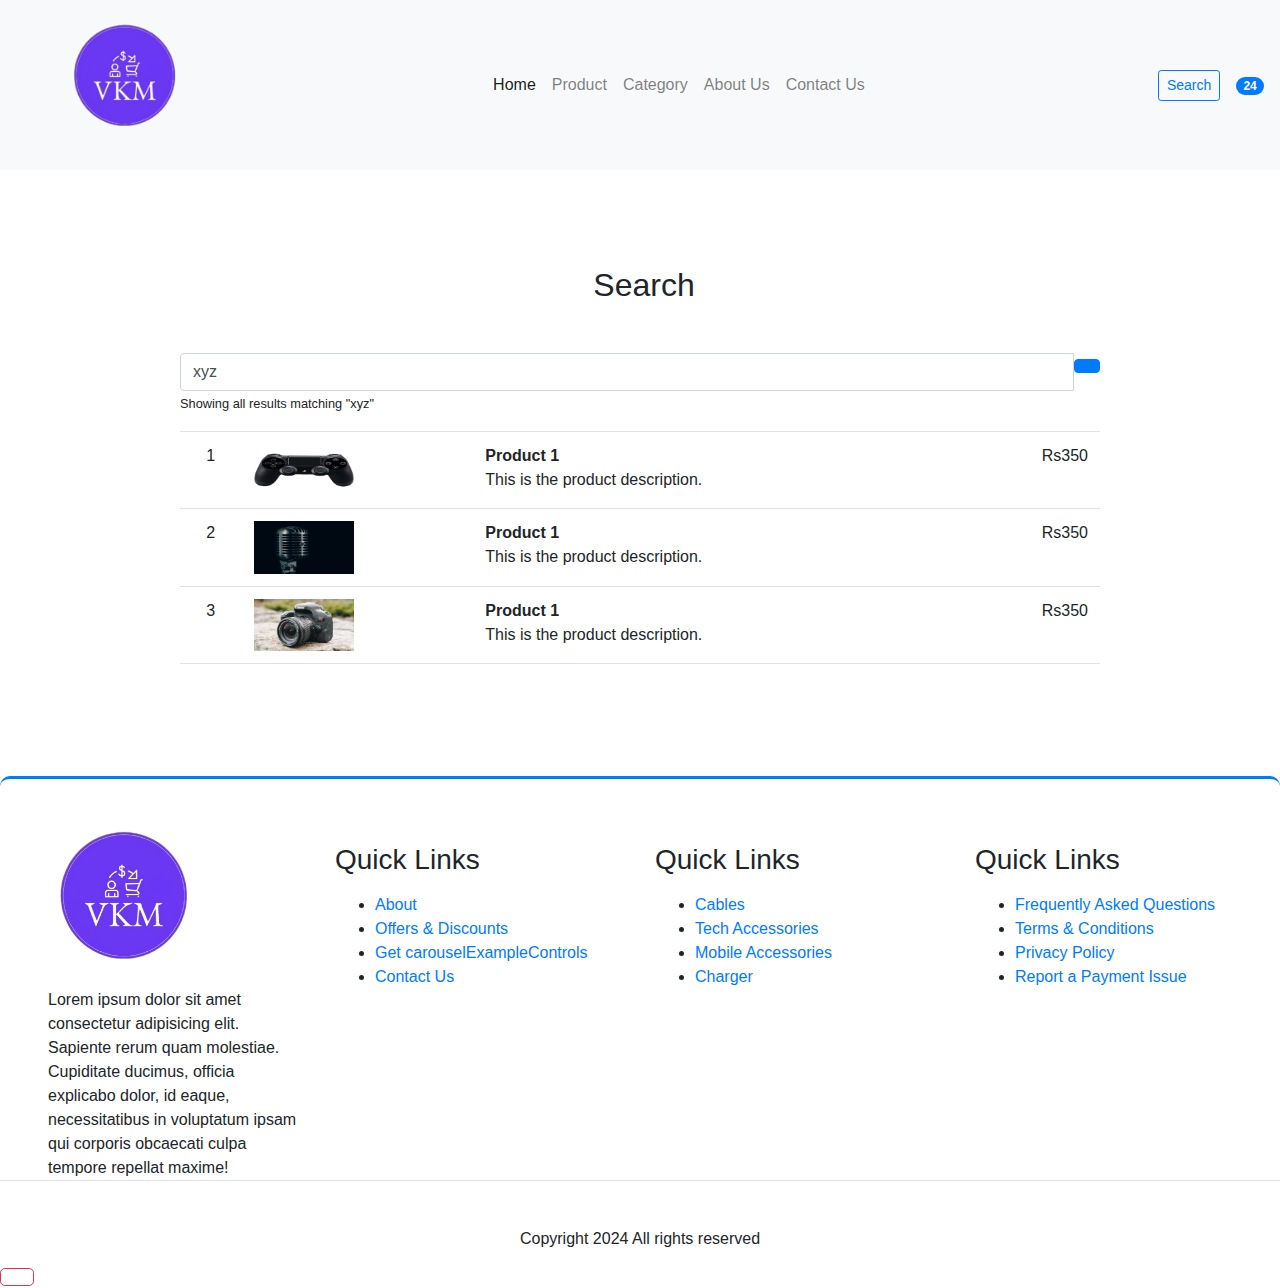
<file: VKM Store/E-Commerce Website Internship Studio/search.html>
<!DOCTYPE html>
<html lang="en">

<head>
    <meta charset="UTF-8">
    <meta name="viewport" content="width=device-width, initial-scale=1.0">

    <link rel="stylesheet" href="./style.css">
    <link rel="stylesheet" href="https://cdn.jsdelivr.net/npm/bootstrap@4.0.0/dist/css/bootstrap.min.css"
        integrity="sha384-Gn5384xqQ1aoWXA+058RXPxPg6fy4IWvTNh0E263XmFcJlSAwiGgFAW/dAiS6JXm" crossorigin="anonymous">
    <link rel="stylesheet" href="https://cdnjs.cloudflare.com/ajax/libs/font-awesome/5.10.0/css/all.min.css"
        integrity="sha512-PgQMlq+nqFLV4ylk1gwUOgm6CtIIXkKwaIHp/PAIWHzig/lKZSEGKEysh0TCVbHJXCLN7WetD8TFecIky75ZfQ=="
        crossorigin="anonymous" referrerpolicy="no-referrer" />
    <title>E-Commerce</title>
</head>

<body id="top">
    <section class="header_menu" id="header_menu">
        <div class="container-fluid px-0 shadow">
            <nav class="navbar navbar-expand-lg navbar-light bg-light py-3">
                <a class="navbar-brand pl-5 pl-small-0" href="index.html">
                    <img src="./assets/images/logo.png"
                    class="img img-fluid" width="120px" alt="logo">
                </a>
                <button class="navbar-toggler" type="button" data-toggle="collapse"
                    data-target="#navbarSupportedContent" aria-controls="navbarSupportedContent" aria-expanded="false"
                    aria-label="Toggle navigation"> <span class="navbar-toggler-icon"></span>
                </button>

                <div class="collapse navbar-collapse" id="navbarSupportedContent">
                    <ul class="navbar-nav mx-auto">
                        <li class="nav-item active">
                            <a class="nav-link" href="index.html">Home <span class="sr-only">(current)</span></a>
                        </li>
                        <li class="nav-item">
                            <a class="nav-link" href="product.html">Product</a>
                        </li>
                        <li class="nav-item">
                            <a class="nav-link" href="category.html">Category</a>
                        </li>
                        <li class="nav-item">
                            <a class="nav-link" href="about.html">About Us</a>
                        </li>
                        <li class="nav-item">
                            <a class="nav-link" href="contact.html">Contact Us</a>
                        </li>
                    </ul>
                    <div class="search mr-3">
                        <a href="search.html" class="btn btn-sm btn-outline-primary">Search</a>
                    </div>
                    <div class="cart">
                        <a href="cart.html">
                            <i class="fas fa-shopping-cart fa-2x"></i>
                            <!-- <i class="fa-solid fa-cart-shopping"></i> -->
                            <span class="badge badge-pill badge-primary">24</span>
                        </a>
                    </div>
                </div>
            </nav>
        </div>
    </section>

    <!-- search section starts here -->
    <section class="search_section py-5 my-5" id="search_section">
        <div class="container">
            <div class="title text-center mb-5">
                <h2><i class="far fa-file mr-2"></i>Search</h2>
            </div>
            <div class="row">
                <div class="col-md-10 mx-auto">
                    <div class="input-group">
                        <input type="text" class="form-control" value="xyz">
                        <span class="input-group-btn">
                            <button class="btn btn-primary" type="button"><i class="fa fa-search"></i></button>
                        </span>
                    </div>
                    <small>Showing all results matching "xyz"</small>
                    <div class="table-responsive mt-3">
                        <table class="table table-hover">
                            <tbody class="border-bottom">
                                <tr>
                                    <td class="number text-center">1</td>
                                    <td class="image"><img src="assets/images/controller.jpg" width="100px" class="img img-fluid"></td>
                                    <td class="product"><strong>Product 1</strong><br>This is the product description.</td>
                                    <td class="rate text-right">
                                        <span>
                                            <i class="fa fa-star"></i>
                                            <i class="fa fa-star"></i>
                                            <i class="fa fa-star"></i>
                                            <i class="fa fa-star"></i>
                                            <i class="fa fa-star"></i>
                                            <i class="fa fa-star-half-o"></i>
                                        </span>
                                    </td>
                                    <td class="price text-right">Rs350</td>
                                </tr>
                                <tr>
                                    <td class="number text-center">2</td>
                                    <td class="image"><img src="assets/images/microphone.jpg" width="100px" class="img img-fluid"></td>
                                    <td class="product"><strong>Product 1</strong><br>This is the product description.</td>
                                    <td class="rate text-right">
                                        <span>
                                            <i class="fa fa-star"></i>
                                            <i class="fa fa-star"></i>
                                            <i class="fa fa-star"></i>
                                            <i class="fa fa-star"></i>
                                            <i class="fa fa-star"></i>
                                            <i class="fa fa-star-half-o"></i>
                                        </span>
                                    </td>
                                    <td class="price text-right">Rs350</td>
                                </tr>
                                <tr>
                                    <td class="number text-center">3</td>
                                    <td class="image"><img src="assets/images/product1.png.jpg" width="100px" class="img img-fluid"></td>
                                    <td class="product"><strong>Product 1</strong><br>This is the product description.</td>
                                    <td class="rate text-right">
                                        <span>
                                            <i class="fa fa-star"></i>
                                            <i class="fa fa-star"></i>
                                            <i class="fa fa-star"></i>
                                            <i class="fa fa-star"></i>
                                            <i class="fa fa-star"></i>
                                            <i class="fa fa-star-half-o"></i>
                                        </span>
                                    </td>
                                    <td class="price text-right">Rs350</td>
                                </tr>
                            </tbody>
                        </table>
                    </div>
                </div>
            </div>
        </div>
    </section>


    <!-- footer starts here  -->
    <section class="footer_section pt-5 pb-2" id="footer_section">
        <footer>
            <div class="container-fluid">
                <div class="row">
                    <div class="col-md-3 col-6 pl-5 pl-small-15">
                        <div class="footer_title">
                            <a href="index.html"><img src="assets/images/logo.png" width="150px" class="img img-fluid"
                                    alt="logo"></a>
                        </div>
                        <div>
                            Lorem ipsum dolor sit amet consectetur adipisicing elit. Sapiente rerum quam molestiae.
                            Cupiditate ducimus, officia explicabo dolor, id eaque, necessitatibus in voluptatum ipsam
                            qui corporis obcaecati culpa tempore repellat maxime!
                        </div>
                    </div>
                    <div class="col-md-3 col-6">
                        <div class="footer_title pt-3 mb-3">
                            <h3>Quick Links</h3>
                        </div>
                        <div class="footer_links">
                            <ul>
                                <li><a href="about.html"> About</a></li>
                                <li><a href="javascript:;">Offers & Discounts</a></li>
                                <li><a href="javacript:;">Get carouselExampleControls</a></li>
                                <li><a href="contact.html">Contact Us</a></li>
                            </ul>
                        </div>
                    </div>

                    <div class="col-md-3 col-6">
                        <div class="footer_title pt-3 mb-3">
                            <h3>Quick Links</h3>
                        </div>
                        <div class="footer_links">
                            <ul>
                                <li><a href="javascript:;">Cables</a></li>
                                <li><a href="javascript:;">Tech Accessories</a></li>
                                <li><a href="javacript:;">Mobile Accessories</a></li>
                                <li><a href="javascript:;">Charger</a></li>
                            </ul>
                        </div>
                    </div>

                    <div class="col-md-3 col-6">
                        <div class="footer_title pt-3 mb-3">
                            <h3>Quick Links</h3>
                        </div>
                        <div class="footer_links">
                            <ul>
                                <li><a href="javascript:;">Frequently Asked Questions</a></li>
                                <li><a href="javascript:;">Terms & Conditions</a></li>
                                <li><a href="javacript:;">Privacy Policy</a></li>
                                <li><a href="javascript:;">Report a Payment Issue</a></li>
                            </ul>
                        </div>
                    </div>
                </div>
            </div>
            <div class="border-top">
                <h6 class="text-center mt-5">Copyright 2024 All rights reserved</h6>
            </div>
        </footer>
    </section>
    <div class="backtop">
        <a href="#top" id="button" class="btn btn-lg btn-outline-danger" role="button">
            <i class="fas fa-chevron-up text-dark"></i>
        </a>
    </div>

    <script src="https://code.jquery.com/jquery-3.2.1.slim.min.js"
        integrity="sha384-KJ3o2DKtIkvYIK3UENzmM7KCkRr/rE9/Qpg6aAZGJwFDMVNA/GpGFF93hXpG5KkN"
        crossorigin="anonymous"></script>
    <script src="https://cdn.jsdelivr.net/npm/popper.js@1.12.9/dist/umd/popper.min.js"
        integrity="sha384-ApNbgh9B+Y1QKtv3Rn7W3mgPxhU9K/ScQsAP7hUibX39j7fakFPskvXusvfa0b4Q"
        crossorigin="anonymous"></script>
    <script src="https://cdn.jsdelivr.net/npm/bootstrap@4.0.0/dist/js/bootstrap.min.js"
        integrity="sha384-JZR6Spejh4U02d8jOt6vLEHfe/JQGiRRSQQxSfFWpi1MquVdAyjUar5+76PVCmYl"
        crossorigin="anonymous"></script>

</body>

</html>
</file>
<file: VKM Store/E-Commerce Website Internship Studio/style.css>
.selector-for-some-widget {
    box-sizing: content-box;
  }



.product_img .new_product{
  position: absolute ;
  top: 5%;
  left: 5%;
}

.contact_form{
  background-color: #8ec5fc;
  background-image: linear-gradient(62deg, #8ec5fc 0%, #e0c3fc 100%);
}

.feature{
    background:rgb(0,121,230);
    background: linear-gradient(0deg, rgba(0,121,230) 0%, rgba(0,250,250,1) 90%);
  }

.footer_section{
  border-top: 3px solid #007bff;
  border-radius: 10px;
}



.carousel-indicators li{
  width: auto !important;
  height: auto !important;
}

/* for checkout page  */
.bg_checkout_1{
  background-color: #8ec5fc;
  background-image: linear-gradient(62deg, #8ec5fc 0%, #e0c3fc 100%);
}

/* for product layout design  */
.single_product{
  background-color: rgb(241, 240, 240);
}

.product_img{
  position: relative;
}
.product_img .new_product{
  position: absolute;
  top: 5%;
  left: 5%;
}
.contact_form{
  background-color: #8ec5fc;
  background-image: linear-gradient(62deg, #8ec5fc 0%, #e0c3fc 100%);
}
</file>
